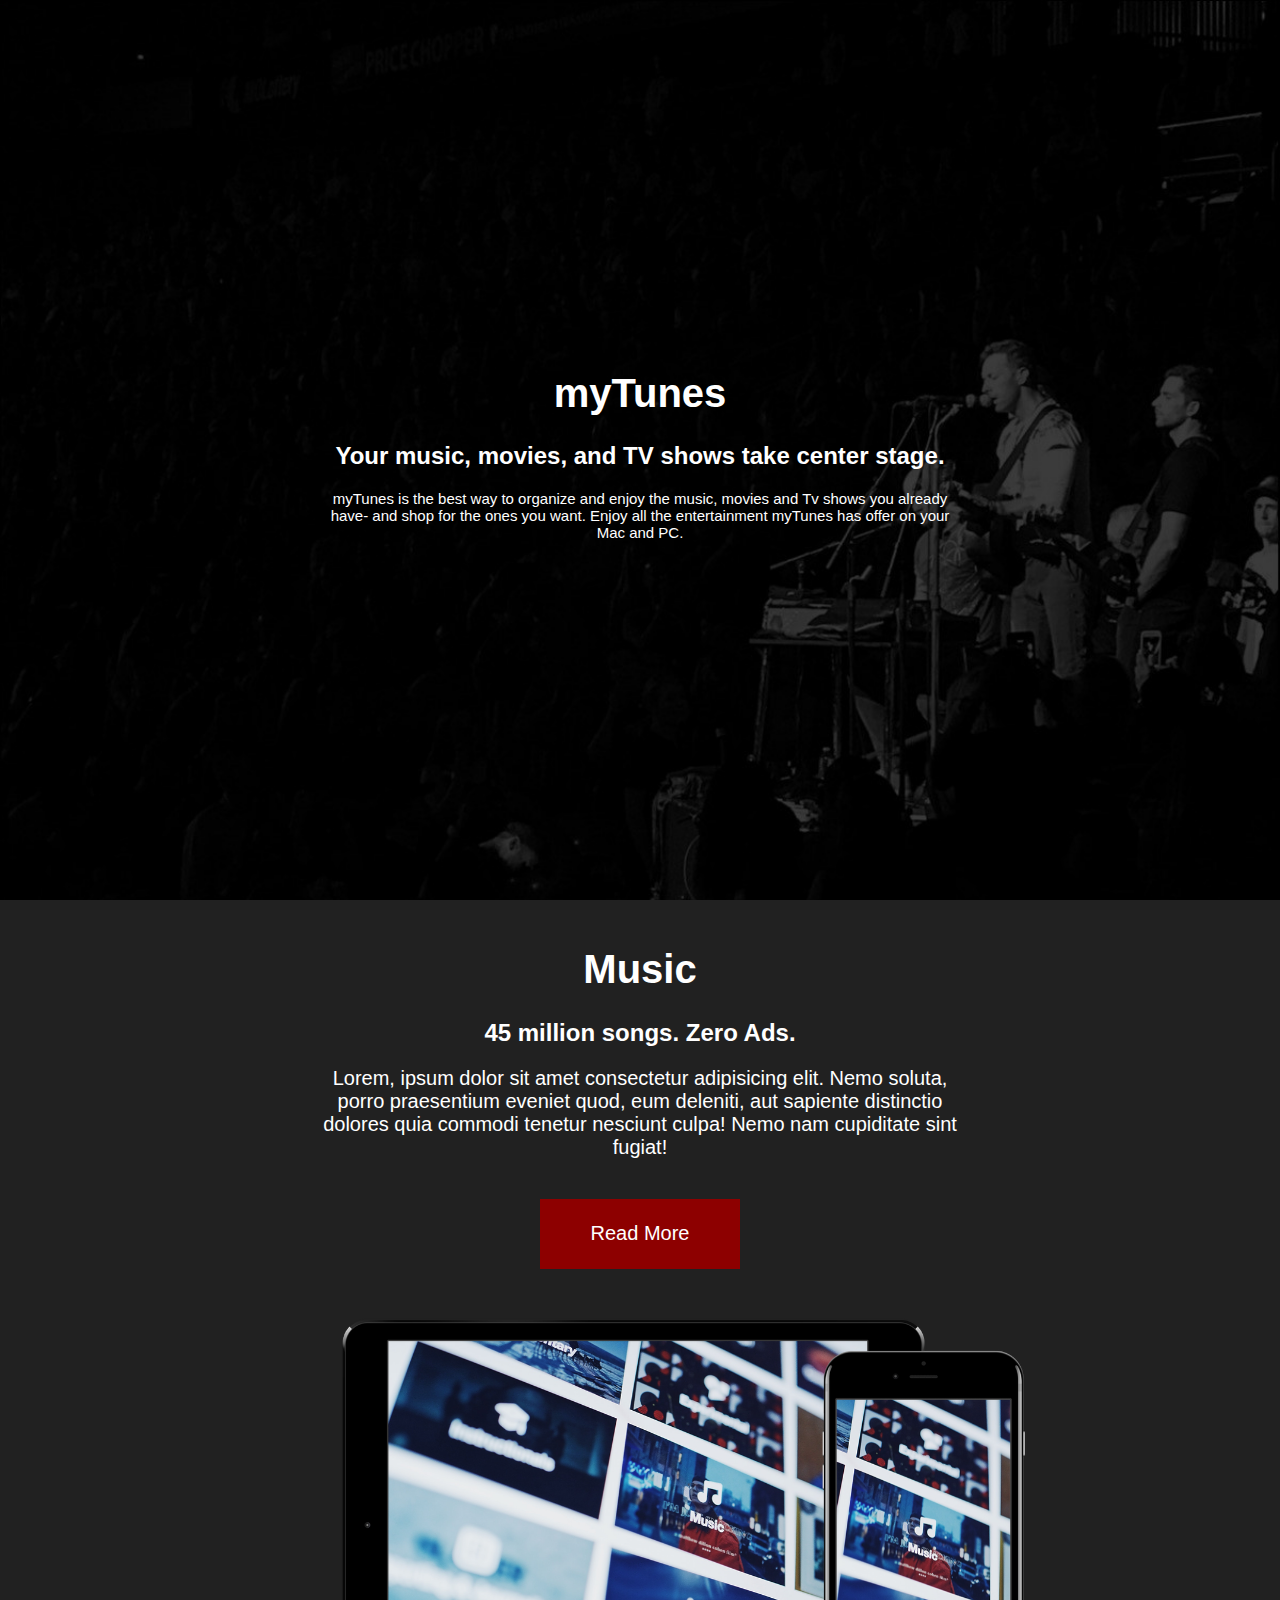
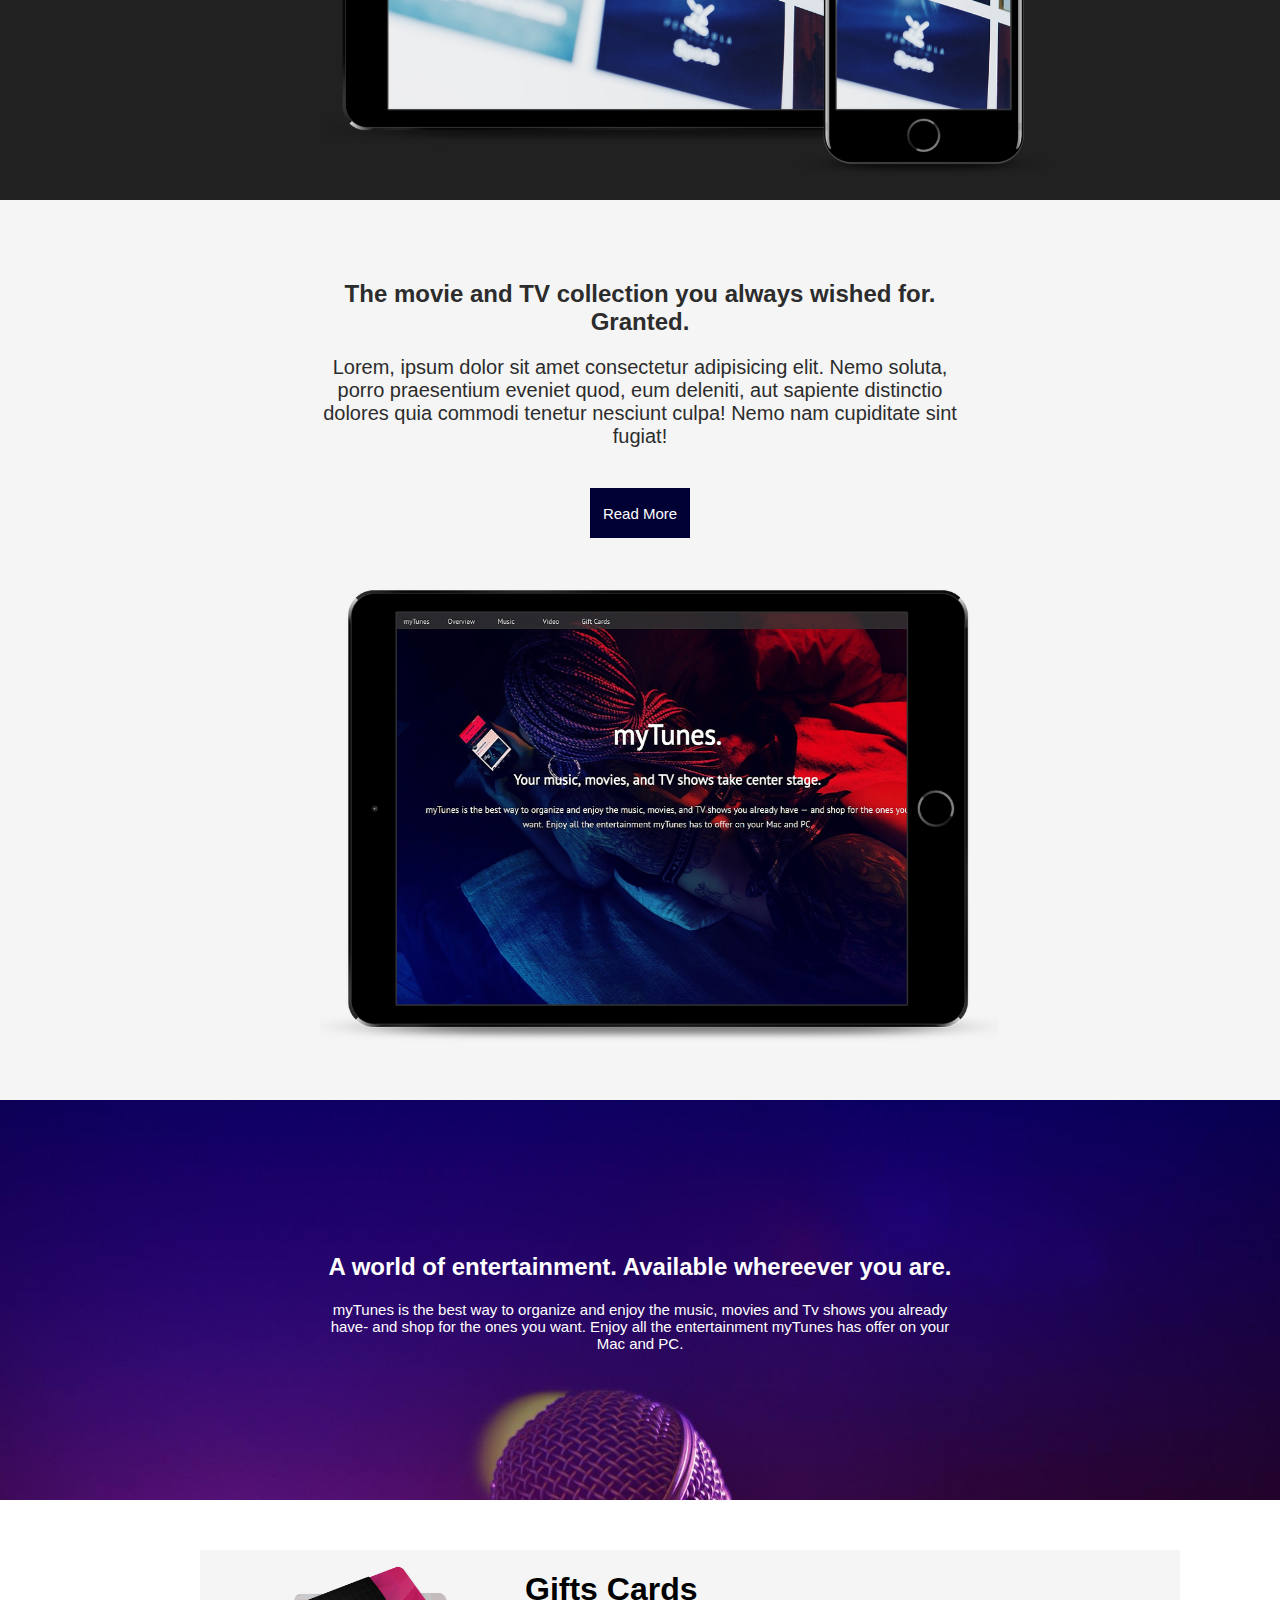
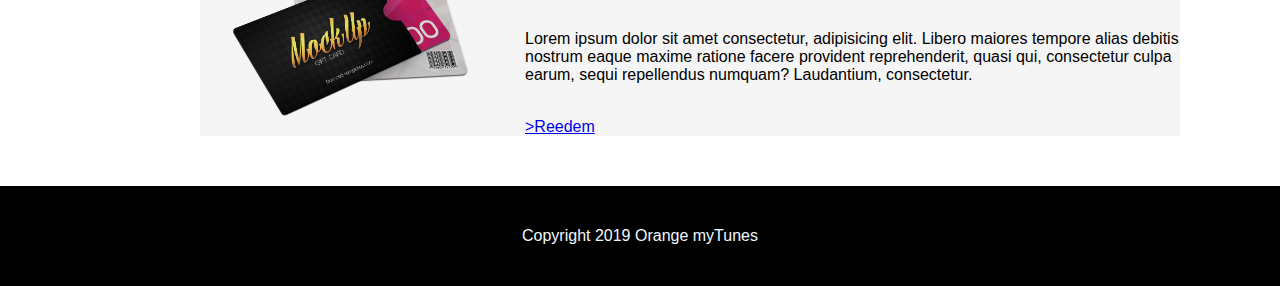
<file: index.html>
<!DOCTYPE html>
<html lang="en">
<head>
    <meta charset="UTF-8">
    <meta http-equiv="X-UA-Compatible" content="IE=edge">
    <meta name="viewport" content="width=device-width, initial-scale=1.0">
    <title>Document</title>
    <link rel="stylesheet" href="estilos2.css">
</head>
<body class="bodi">
    <main class="fondo">
        <main class="principal">
            <h1 class="principal_title">myTunes</h1>
            <h2> Your music, movies, and TV shows take center stage.</h2>
            <p class="principal_linea">myTunes is the best way to organize and enjoy the music, movies and Tv shows you already have- and shop for the ones you want. Enjoy all the entertainment myTunes has offer on your Mac and PC.</p>   
    </main>
</main>
<main class="fondo2">
    <main class="principal2">
        <h1 class="principal_title2">Music</h1>
        <h2>45 million songs. Zero Ads.</h2>
        <p class="principal_linea2">Lorem, ipsum dolor sit amet consectetur adipisicing elit. Nemo soluta, porro praesentium eveniet quod, eum deleniti, aut sapiente distinctio dolores quia commodi tenetur nesciunt culpa! Nemo nam cupiditate sint fugiat!</p>
        <a href="proyectos.html"> <button class="main_button">Read More</button></a>
        <main>
        <img src="ipad.png" alt="" height="500px">
        </main>
    </main>
</main>
<main class="fondo3">
    <main class="principal3">
        <h2 class="popi">The movie and TV collection you always wished for. Granted.</h2>
        <p class="principal_linea2">Lorem, ipsum dolor sit amet consectetur adipisicing elit. Nemo soluta, porro praesentium eveniet quod, eum deleniti, aut sapiente distinctio dolores quia commodi tenetur nesciunt culpa! Nemo nam cupiditate sint fugiat!</p>
        <a href="proyectos.html"> <button class="main_button2">Read More</button></a>
        <main>
        <img src="ipad2.png" alt="" height="500px">
        </main>
</main>
</main>
<main class="fondo4">
    <main class="principal">
        <h2> A world of entertainment. Available whereever you are.</h2>
        <p class="principal_linea">myTunes is the best way to organize and enjoy the music, movies and Tv shows you already have- and shop for the ones you want. Enjoy all the entertainment myTunes has offer on your Mac and PC.</p>   
</main>
</main>
<main class="main">
    <main class="im">
    <img class="mainimagen" src="tarjeta.png" alt="">
    </main>
    <main class="main2">
        
        <main class="soriano">
            <h1> Gifts Cards</h1> 
        </main>
        <p> Lorem ipsum dolor sit amet consectetur, adipisicing elit. Libero maiores tempore alias debitis nostrum eaque maxime ratione facere provident reprehenderit, quasi qui, consectetur culpa earum, sequi repellendus numquam? Laudantium, consectetur. </p>
            <br>

            <a href= https://www.youtube.com/watch?v=a5rlgE6dcBY>
            >Reedem </button>
            </a>
        
        </main>

</main>
<footer class="footer">
    <p class="footer_p"> Copyright 2019 Orange myTunes</p>
    </footer>
</body>
</html>
</file>
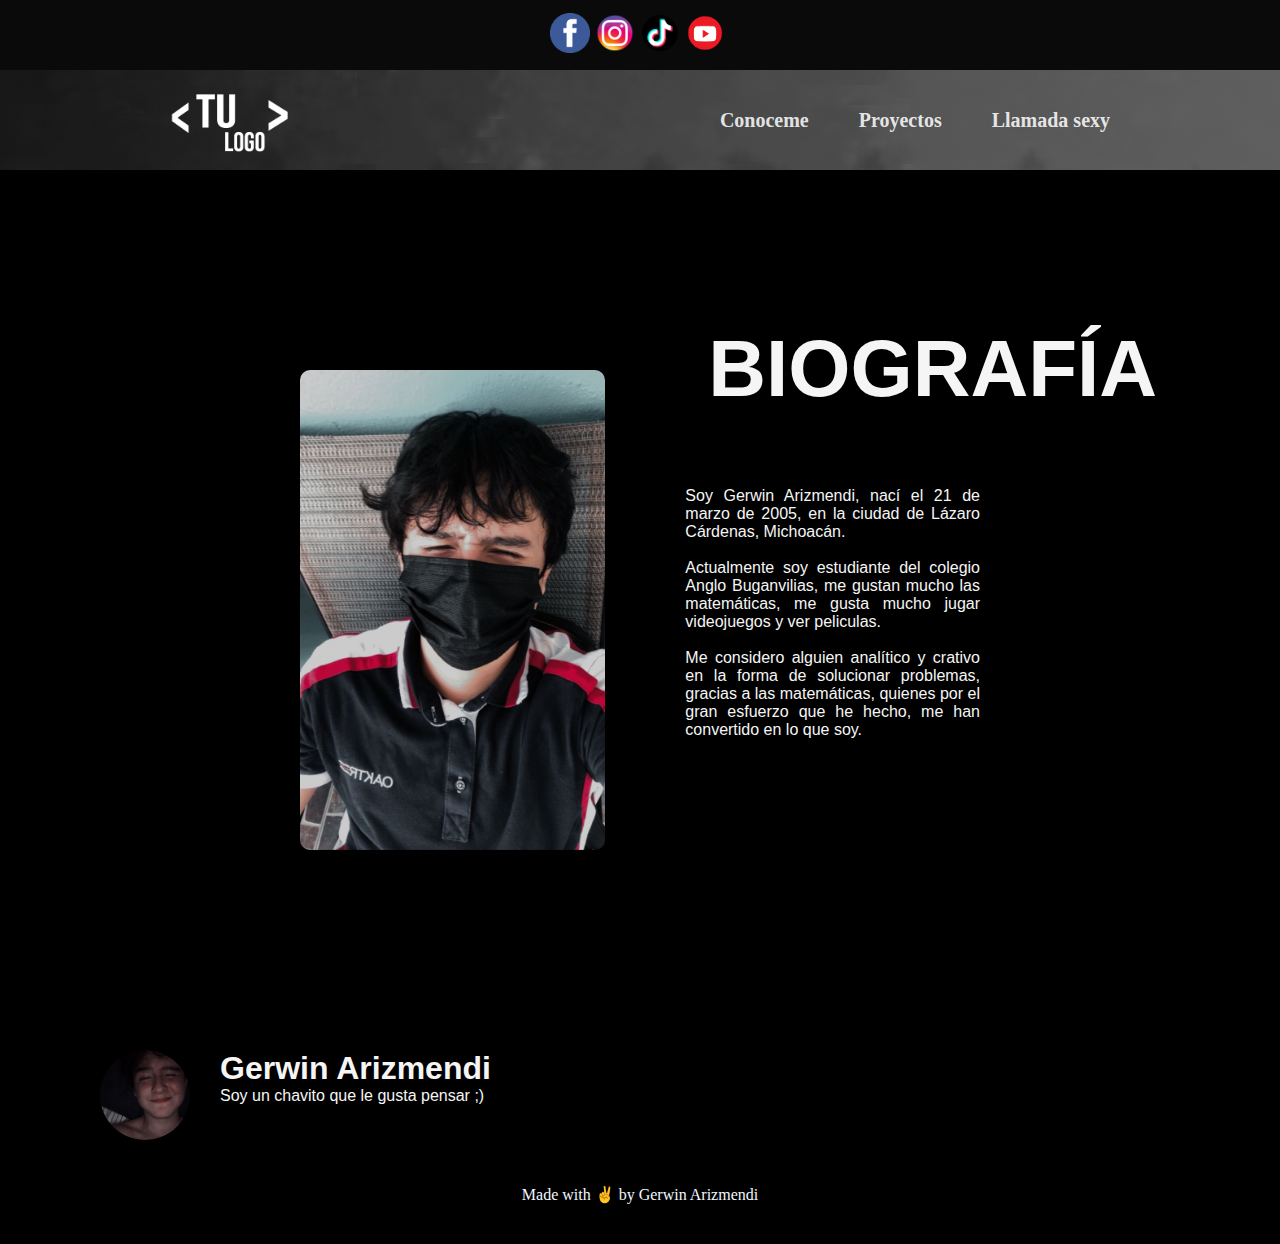
<file: acercademi.html>
<!DOCTYPE html>
<html lang="en">
<head>
    <meta charset="UTF-8">
    <meta http-equiv="X-UA-Compatible" content="IE=edge">
    <meta name="viewport" content="width=device-width, initial-scale=1.0">
    <title>Document</title>
    <link rel="stylesheet" href="estilos.css">
</head>
<body class="cuerpo">
    <header>
        <section class="Redessociales">
            <a href="https://www.facebook.com"><img src="facebook.png" alt=""
                class="redessociales_logo"></a>
                <p> </p>
             <a href="https://www.instagram.com"><img src="instagram.png" alt=""
                 class="redessociales_logo"></a>
            <p>  </p>
            <a href="https://www.tiktok.com"><img src="tik tok.png" alt=""
                 class="redessociales_logo"></a>
                <p> </p>
             <a href="https://www.youtube.com"><img src="youtube.png" alt=""
                class="redessociales_logo"></a>
        </section>
    
        <section class="menuu">
            <img src="tulogo.png" alt="" class="tulogo"> 
            <ul class="menulista">
                <a href="acercademi.html" class="menu_link"><li class="menu_lista_elemento" >Conoceme</li></a>
                <a href="proyectos.html" class="menu_link"><li class="menu_lista_elemento">Proyectos </li></a>
                <a href="llamadasexy.html" class="menu_link"><li class="menu_lista_elemento">Llamada sexy</li></a>
            
            
            </ul>
    
        </section>
    </header>
    <main class="main3">
        <img class="mainimagen" src="biofoto.jpg" alt="">
        <main class="main2">
        <main class="Gege">   
            <h1 class="Ge">BIOGRAFÍA </h1>
        </main>     
            <p class="biobaby"> 
                <br>
                <br>
                <br>
                <br>
                Soy Gerwin Arizmendi, nací el 21 de marzo de 2005, en la ciudad de Lázaro Cárdenas, Michoacán.
                <br>
                <br>
            Actualmente soy estudiante del colegio Anglo Buganvilias, me gustan mucho las matemáticas, me gusta mucho jugar videojuegos y ver peliculas.
            <br>
            <br>
            Me considero alguien analítico y crativo en la forma de solucionar problemas, gracias a las matemáticas, quienes por el gran esfuerzo que he hecho, me han convertido en lo que soy.


            
            
            </p>
                <br>
            </main>
</main>
            <main>
                <main class="maintodo">
                    <main class="imaginacion">
                        <img src="presen.jpg" alt="" class="mainimagen8">
                   </main>
                  <main class="tecs">
                      <h1> Gerwin Arizmendi</h1>
                      <p>Soy un chavito que le gusta pensar ;)</p>
                   </main>
                </main>
            </main>
        
        </main>
        
        
            <footer class="footer">
            <p class="footer_p"> Made with &#9996 by Gerwin Arizmendi</p>
            </footer>
</body>
</html>
</file>
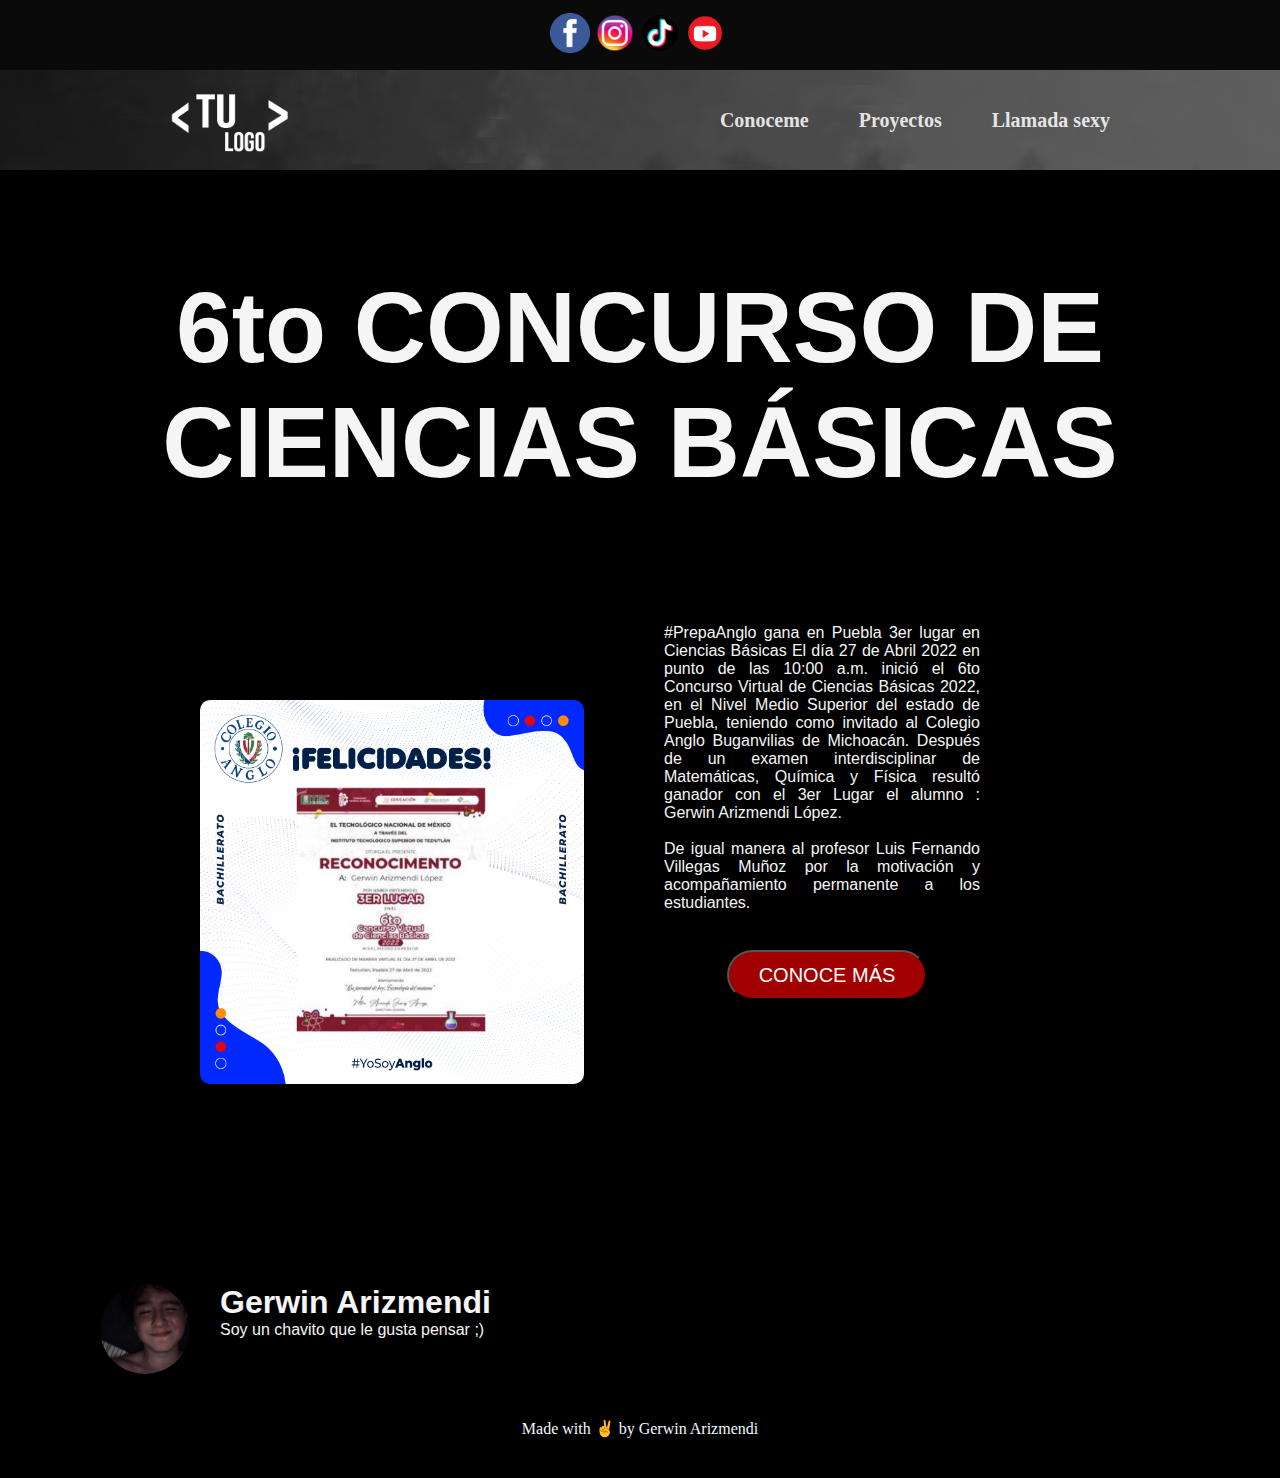
<file: cienciasbasicas.html>
<!DOCTYPE html>
<html lang="en">
<head>
    <meta charset="UTF-8">
    <meta http-equiv="X-UA-Compatible" content="IE=edge">
    <meta name="viewport" content="width=device-width, initial-scale=1.0">
    <title>Document</title>
    <link rel="stylesheet" href="estilos.css">
</head>
<body class="cuerpo">
    <header>
        <section class="Redessociales">
            <a href="https://www.facebook.com"><img src="facebook.png" alt=""
                class="redessociales_logo"></a>
                <p> </p>
             <a href="https://www.instagram.com"><img src="instagram.png" alt=""
                 class="redessociales_logo"></a>
            <p>  </p>
            <a href="https://www.tiktok.com"><img src="tik tok.png" alt=""
                 class="redessociales_logo"></a>
                <p> </p>
             <a href="https://www.youtube.com"><img src="youtube.png" alt=""
                class="redessociales_logo"></a>
        </section>
    
        <section class="menuu">
            <img src="tulogo.png" alt="" class="tulogo"> 
            <ul class="menulista">
                <a href="acercademi.html" class="menu_link"><li class="menu_lista_elemento" >Conoceme</li></a>
                <a href="#Proyectos" class="menu_link"><li class="menu_lista_elemento">Proyectos </li></a>
                <a href="llamadasexy.html" class="menu_link"><li class="menu_lista_elemento">Llamada sexy</li></a>
            
            
            </ul>
    
        </section>
    </header>
    <main>
    <h1 class="Ge2">6to CONCURSO DE CIENCIAS BÁSICAS</h1>
    </main>
    <main class="main3">
        <img class="mainimagen2" src="ciba.png" alt="">
        <main class="main2">
        <main class="Gege">   
        </main>     
            <p class="biobaby"> 
                #PrepaAnglo gana en Puebla 3er lugar en Ciencias Básicas
El día 27 de Abril 2022 en punto de las 10:00 a.m. inició el 6to Concurso Virtual de Ciencias Básicas 2022, en el Nivel Medio Superior del estado de Puebla, teniendo como invitado al Colegio Anglo Buganvilias de Michoacán.
Después de un examen interdisciplinar de Matemáticas, Química y Física resultó ganador con el 3er Lugar el alumno : Gerwin Arizmendi López.
<br>
<br>
De igual manera al profesor Luis Fernando Villegas Muñoz por la motivación y acompañamiento permanente a los estudiantes.
            </p>
                <br>
                <a href=https://www.facebook.com/colegioanglolzc/posts/pfbid02QKn1vW7idzbddf2C26wipcigz8gNxAVxALyGdkWmNhik6pStevay4i6NtfA6JHjl><button class="main_button3"> CONOCE MÁS </button>
                </a>
            </main>
</main>
        <main>
            <main class="maintodo">
                <main class="imaginacion">
                    <img src="presen.jpg" alt="" class="mainimagen8">
               </main>
              <main class="tecs">
                  <h1> Gerwin Arizmendi</h1>
                  <p>Soy un chavito que le gusta pensar ;)</p>
               </main>
            </main>
        </main>
    
    </main>
    
    
        <footer class="footer">
        <p class="footer_p"> Made with &#9996 by Gerwin Arizmendi</p>
        </footer>

</body>
</html>
</file>
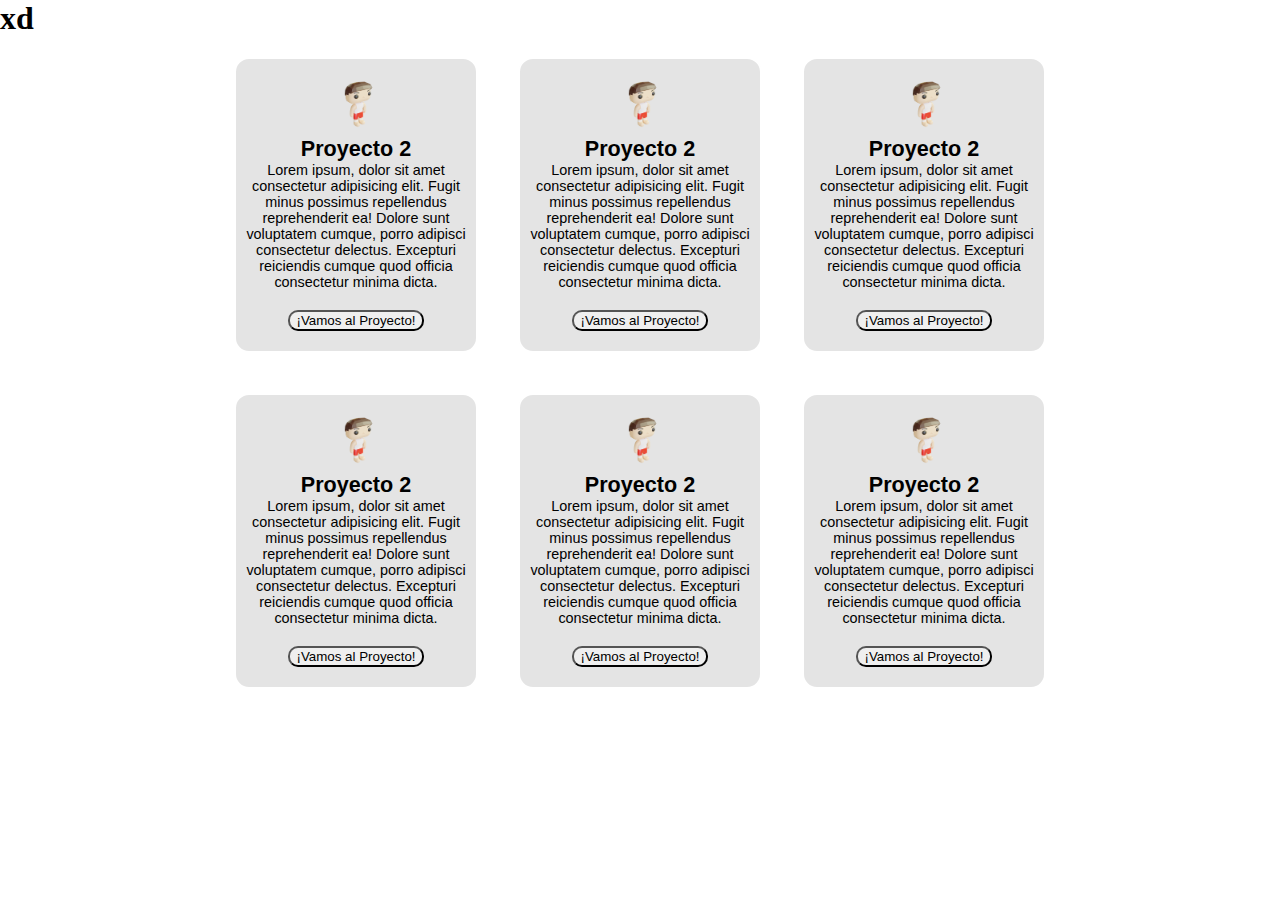
<file: contenedores.html>
<!DOCTYPE html>
<html lang="en">
<head>
    <meta charset="UTF-8">
    <meta http-equiv="X-UA-Compatible" content="IE=edge">
    <meta name="viewport" content="width=device-width, initial-scale=1.0">
    <title>Contenedores</title>
    <link rel="stylesheet" href="estilos.css">
</head>
<body>
    <h1>xd</h1>

    <section class="contenedorCards">
        <article class="card">
            <img src="penege.png" alt="" class="cardimg">
            <h2>Proyecto 2</h2>
            <p>Lorem ipsum, dolor sit amet consectetur adipisicing elit. Fugit minus possimus repellendus reprehenderit ea! Dolore sunt voluptatem cumque, porro adipisci consectetur delectus. Excepturi reiciendis cumque quod officia consectetur minima dicta.</p>
            <button class="buttoncito">¡Vamos al Proyecto!</button>
        </article>
        <article class="card">
            <img src="penege.png" alt="" class="cardimg">
            <h2>Proyecto 2</h2>
            <p> </p>
            <p>Lorem ipsum, dolor sit amet consectetur adipisicing elit. Fugit minus possimus repellendus reprehenderit ea! Dolore sunt voluptatem cumque, porro adipisci consectetur delectus. Excepturi reiciendis cumque quod officia consectetur minima dicta.</p>
            <button class="buttoncito">¡Vamos al Proyecto!</button>
        </article>
        <article class="card">
            <img src="penege.png" alt="" class="cardimg">
            <h2>Proyecto 2</h2>
            <p>Lorem ipsum, dolor sit amet consectetur adipisicing elit. Fugit minus possimus repellendus reprehenderit ea! Dolore sunt voluptatem cumque, porro adipisci consectetur delectus. Excepturi reiciendis cumque quod officia consectetur minima dicta.</p>
            <button class="buttoncito">¡Vamos al Proyecto!</button>
        </article>
</section>
<section class="contenedorCards">
    <article class="card">
        <img src="penege.png" alt="" class="cardimg">
        <h2>Proyecto 2</h2>
        <p>Lorem ipsum, dolor sit amet consectetur adipisicing elit. Fugit minus possimus repellendus reprehenderit ea! Dolore sunt voluptatem cumque, porro adipisci consectetur delectus. Excepturi reiciendis cumque quod officia consectetur minima dicta.</p>
        <button class="buttoncito">¡Vamos al Proyecto!</button>
    </article>
    <article class="card">
        <img src="penege.png" alt="" class="cardimg">
        <h2>Proyecto 2</h2>
        <p> </p>
        <p>Lorem ipsum, dolor sit amet consectetur adipisicing elit. Fugit minus possimus repellendus reprehenderit ea! Dolore sunt voluptatem cumque, porro adipisci consectetur delectus. Excepturi reiciendis cumque quod officia consectetur minima dicta.</p>
        <button class="buttoncito">¡Vamos al Proyecto!</button>
    </article>
    <article class="card">
        <img src="penege.png" alt="" class="cardimg">
        <h2>Proyecto 2</h2>
        <p>Lorem ipsum, dolor sit amet consectetur adipisicing elit. Fugit minus possimus repellendus reprehenderit ea! Dolore sunt voluptatem cumque, porro adipisci consectetur delectus. Excepturi reiciendis cumque quod officia consectetur minima dicta.</p>
        <button class="buttoncito">¡Vamos al Proyecto!</button>
    </article>
</section>
</body>
</html>
</file>
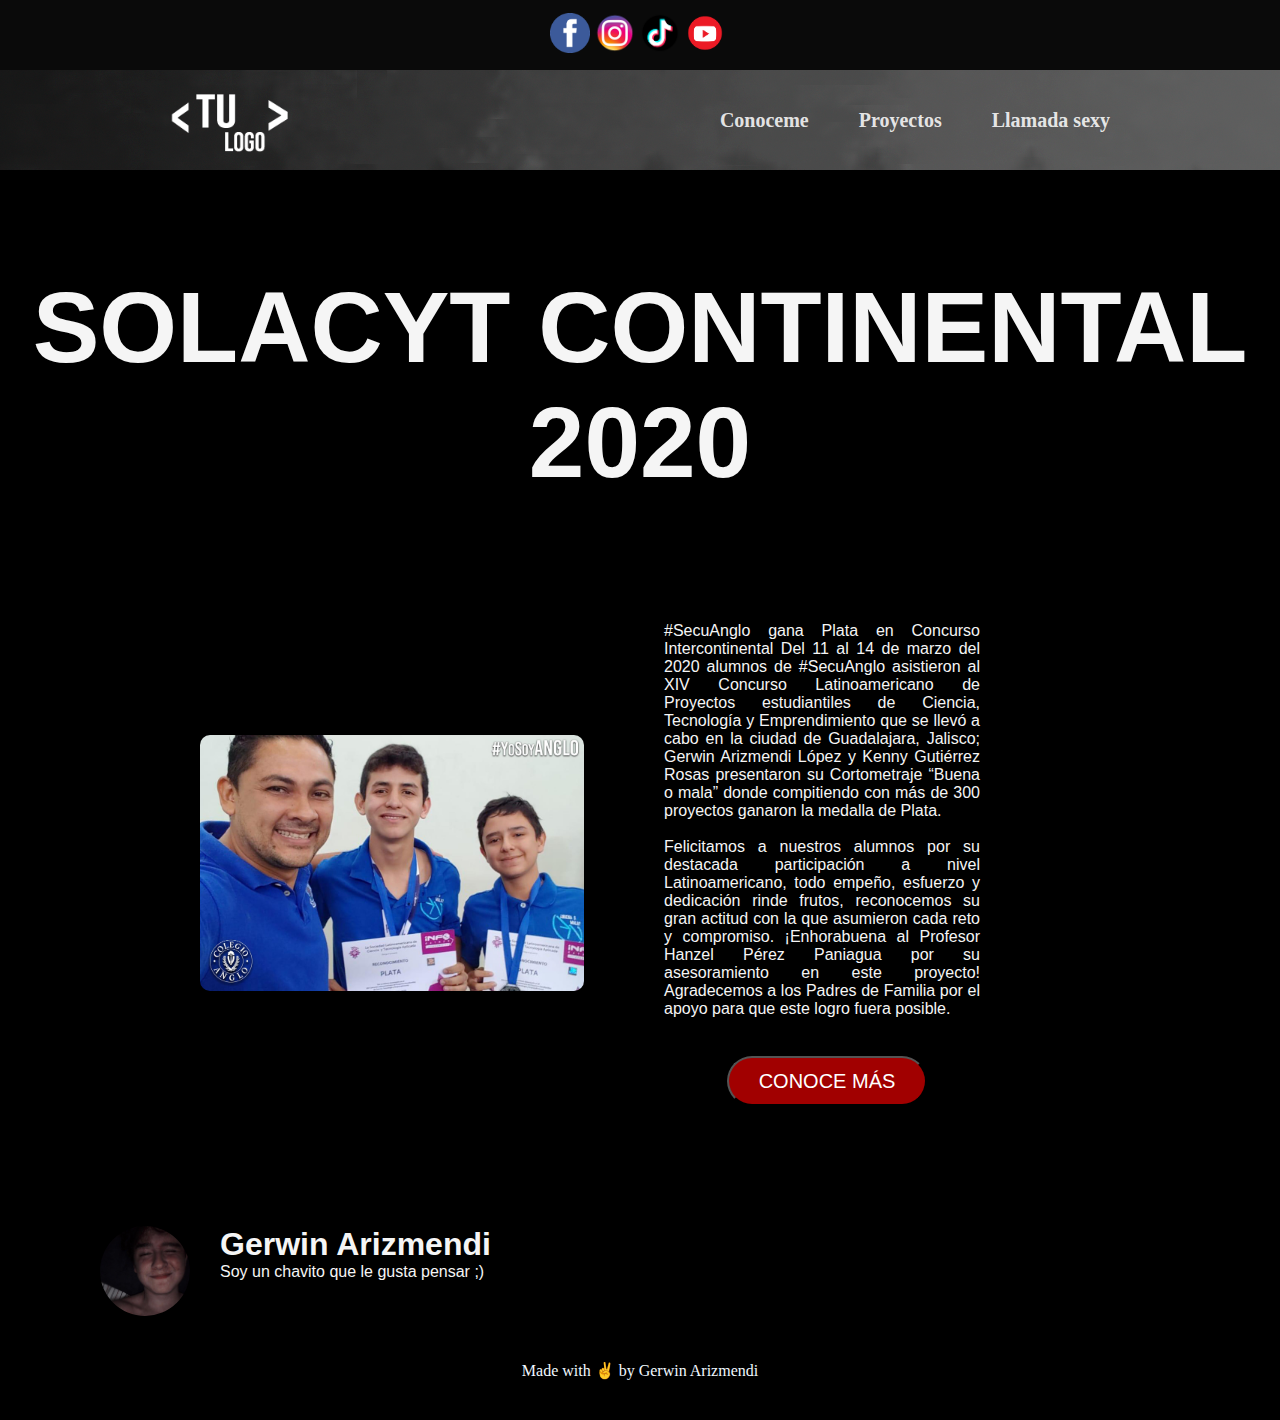
<file: continental.html>
<!DOCTYPE html>
<html lang="en">
<head>
    <meta charset="UTF-8">
    <meta http-equiv="X-UA-Compatible" content="IE=edge">
    <meta name="viewport" content="width=device-width, initial-scale=1.0">
    <title>Document</title>
    <link rel="stylesheet" href="estilos.css">
</head>
<body class="cuerpo">
    <header>
    <section class="Redessociales">
        <a href="https://www.facebook.com"><img src="facebook.png" alt=""
            class="redessociales_logo"></a>
            <p> </p>
         <a href="https://www.instagram.com"><img src="instagram.png" alt=""
             class="redessociales_logo"></a>
        <p>  </p>
        <a href="https://www.tiktok.com"><img src="tik tok.png" alt=""
             class="redessociales_logo"></a>
            <p> </p>
         <a href="https://www.youtube.com"><img src="youtube.png" alt=""
            class="redessociales_logo"></a>
    </section>

    <section class="menuu">
        <img src="tulogo.png" alt="" class="tulogo"> 
        <ul class="menulista">
            <a href="acercademi.html" class="menu_link"><li class="menu_lista_elemento" >Conoceme</li></a>
            <a href="proyectos.html" class="menu_link"><li class="menu_lista_elemento">Proyectos </li></a>
            <a href="llamadasexy.html" class="menu_link"><li class="menu_lista_elemento">Llamada sexy</li></a>
        
        
        </ul>

    </section>
</header>
    <main>
    <h1 class="Ge2">SOLACYT CONTINENTAL 2020 </h1>
    </main>
    <main class="main3">
        <img class="mainimagen2" src="solasiu2.jpg" alt="">
        <main class="main2">
        <main class="Gege">   
        </main>     
        <br>
        <br>
        <br>
        <br>
        <br>
            <p class="biobaby"> 
                <br>
                <br>
                <br>
                <br>
                #SecuAnglo gana Plata en Concurso Intercontinental
                Del 11 al 14 de marzo del 2020 alumnos de #SecuAnglo asistieron al XIV Concurso Latinoamericano de Proyectos estudiantiles de Ciencia, Tecnología y Emprendimiento que se llevó a cabo en la ciudad de Guadalajara, Jalisco; Gerwin Arizmendi López y Kenny Gutiérrez Rosas presentaron su Cortometraje “Buena o mala” donde compitiendo con más de 300 proyectos ganaron la medalla de Plata.
                <br>
                <br>
                Felicitamos a nuestros alumnos por su destacada participación a nivel Latinoamericano, todo empeño, esfuerzo y dedicación rinde frutos, reconocemos su gran actitud con la que asumieron cada reto y compromiso.
                ¡Enhorabuena al Profesor Hanzel Pérez Paniagua por su asesoramiento en este proyecto!
                Agradecemos a los Padres de Familia por el apoyo para que este logro fuera posible.
        
            </p>
                <br>
                <a href=https://www.facebook.com/colegioanglolzc/posts/pfbid034jrFxp8bmN9hgFV5YKpxkfoyKskBnh8y4B5EsVt82pTMC7NLJYdh61K8ZfmWYnfFl><button class="main_button3"> CONOCE MÁS </button>
                </a>
            </main>
</main>
        <main>
            <main class="maintodo">
                <main class="imaginacion">
                    <img src="presen.jpg" alt="" class="mainimagen8">
               </main>
              <main class="tecs">
                  <h1> Gerwin Arizmendi</h1>
                  <p>Soy un chavito que le gusta pensar ;)</p>
               </main>
            </main>
        </main>
    
    </main>
    
    
        <footer class="footer">
        <p class="footer_p"> Made with &#9996 by Gerwin Arizmendi</p>
        </footer>

</body>
</html>
</file>
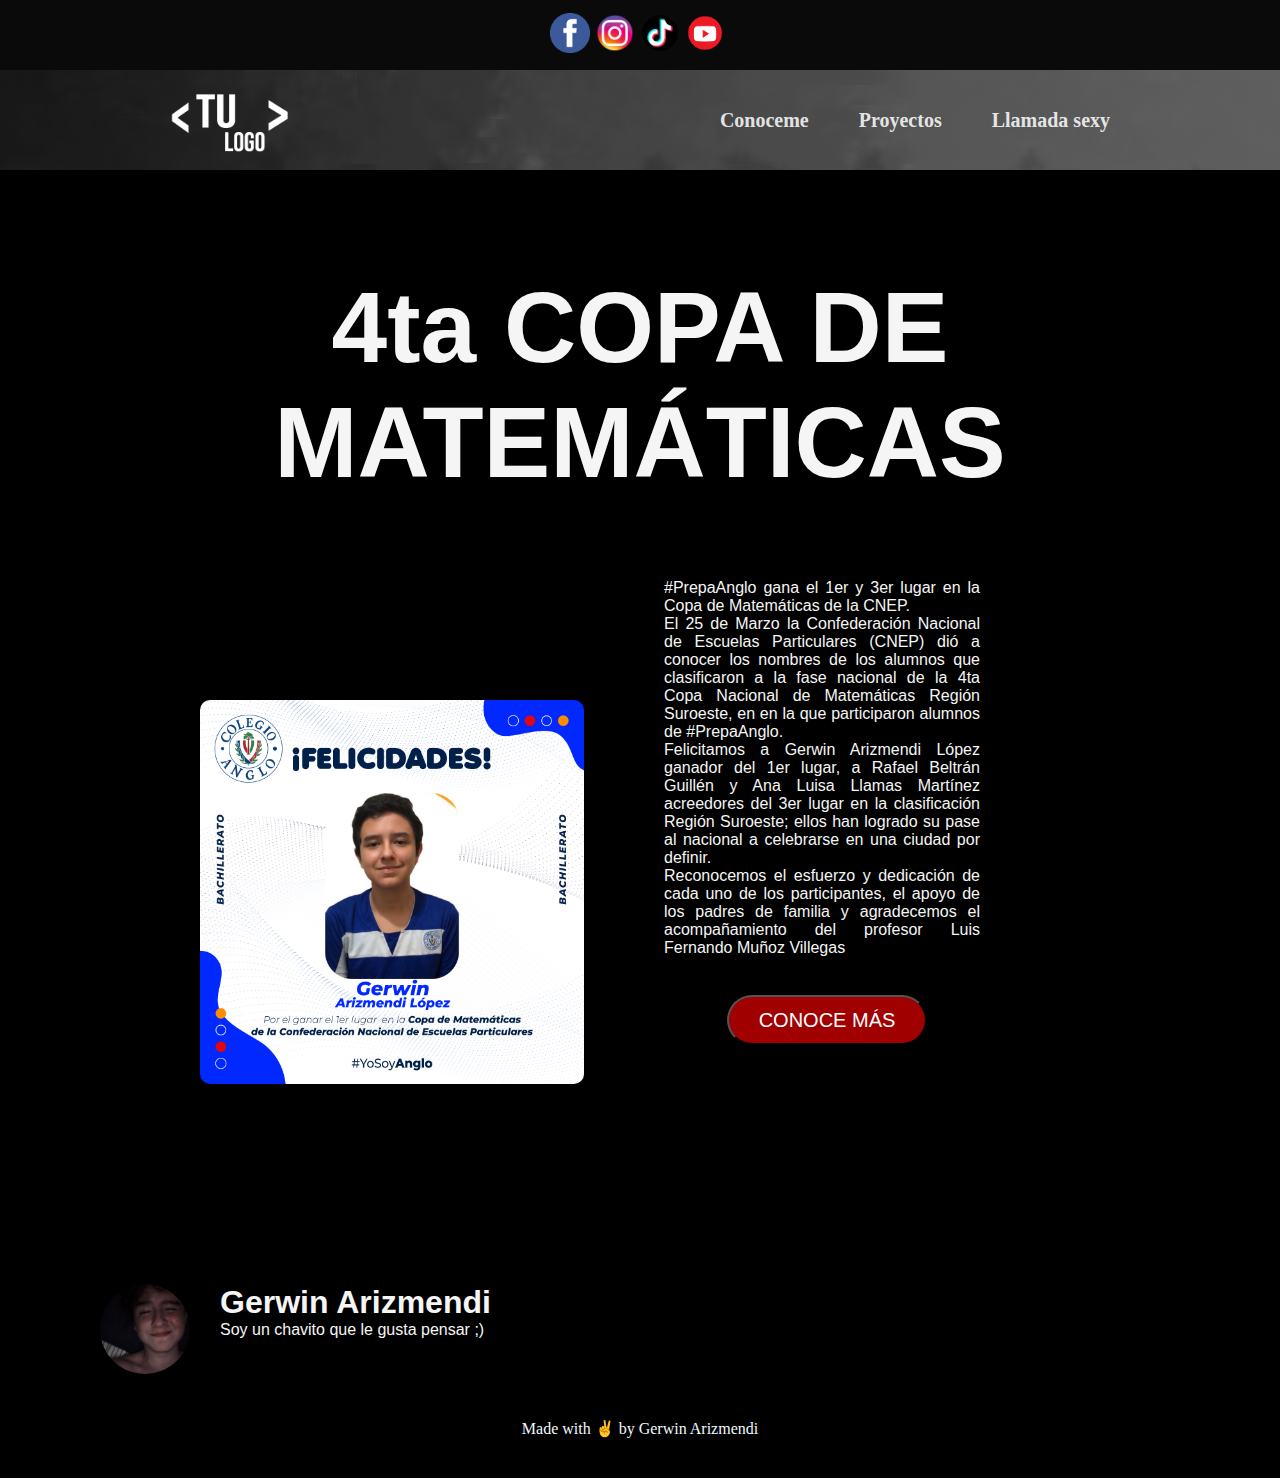
<file: copamate.html>
<!DOCTYPE html>
<html lang="en">
<head>
    <meta charset="UTF-8">
    <meta http-equiv="X-UA-Compatible" content="IE=edge">
    <meta name="viewport" content="width=device-width, initial-scale=1.0">
    <title>Document</title>
    <link rel="stylesheet" href="estilos.css">
</head>
<body class="cuerpo">
    <header>
        <section class="Redessociales">
            <a href="https://www.facebook.com"><img src="facebook.png" alt=""
                class="redessociales_logo"></a>
                <p> </p>
             <a href="https://www.instagram.com"><img src="instagram.png" alt=""
                 class="redessociales_logo"></a>
            <p>  </p>
            <a href="https://www.tiktok.com"><img src="tik tok.png" alt=""
                 class="redessociales_logo"></a>
                <p> </p>
             <a href="https://www.youtube.com"><img src="youtube.png" alt=""
                class="redessociales_logo"></a>
        </section>
    
        <section class="menuu">
            <img src="tulogo.png" alt="" class="tulogo"> 
            <ul class="menulista">
                <a href="acercademi.html" class="menu_link"><li class="menu_lista_elemento" >Conoceme</li></a>
                <a href="#Proyectos" class="menu_link"><li class="menu_lista_elemento">Proyectos </li></a>
                <a href="llamadasexy.html" class="menu_link"><li class="menu_lista_elemento">Llamada sexy</li></a>
            
            
            </ul>
    
        </section>
    </header>
    <main>
    <h1 class="Ge2">4ta COPA DE MATEMÁTICAS</h1>
    </main>
    <main class="main3">
        <img class="mainimagen2" src="coma.png" alt="">
        <main class="main2">
        <main class="Gege">   
        </main>     
            <p class="biobaby"> 
                #PrepaAnglo gana el 1er y 3er lugar en la Copa de Matemáticas de la CNEP.
                <br>
El 25 de Marzo la Confederación Nacional de Escuelas Particulares (CNEP) dió a conocer los nombres de los alumnos que clasificaron a la fase nacional de la 4ta Copa Nacional de Matemáticas Región Suroeste, en en la que participaron alumnos de #PrepaAnglo.
<br>

Felicitamos a Gerwin Arizmendi López ganador del 1er lugar, a Rafael Beltrán Guillén y
Ana Luisa Llamas Martínez acreedores del 3er lugar en la clasificación Región Suroeste; ellos han logrado su pase al nacional a celebrarse en una ciudad por definir.
<br>
Reconocemos el esfuerzo y dedicación de cada uno de los participantes, el apoyo de los padres de familia y agradecemos el acompañamiento del profesor Luis Fernando Muñoz Villegas 
            </p>
                <br>
                <a href=https://www.facebook.com/colegioanglolzc/posts/pfbid02x2xLyHif3H8c2sJCQLnQJu9mArwrUR3fJzwWfmJkm9vt9s8qDmLw996GhXCg1rHQl><button class="main_button3"> CONOCE MÁS </button>
                </a>
            </main>
</main>
        <main>
            <main class="maintodo">
                <main class="imaginacion">
                    <img src="presen.jpg" alt="" class="mainimagen8">
               </main>
              <main class="tecs">
                  <h1> Gerwin Arizmendi</h1>
                  <p>Soy un chavito que le gusta pensar ;)</p>
               </main>
            </main>
        </main>
    
    </main>
    
    
        <footer class="footer">
        <p class="footer_p"> Made with &#9996 by Gerwin Arizmendi</p>
        </footer>

</body>
</html>
</file>
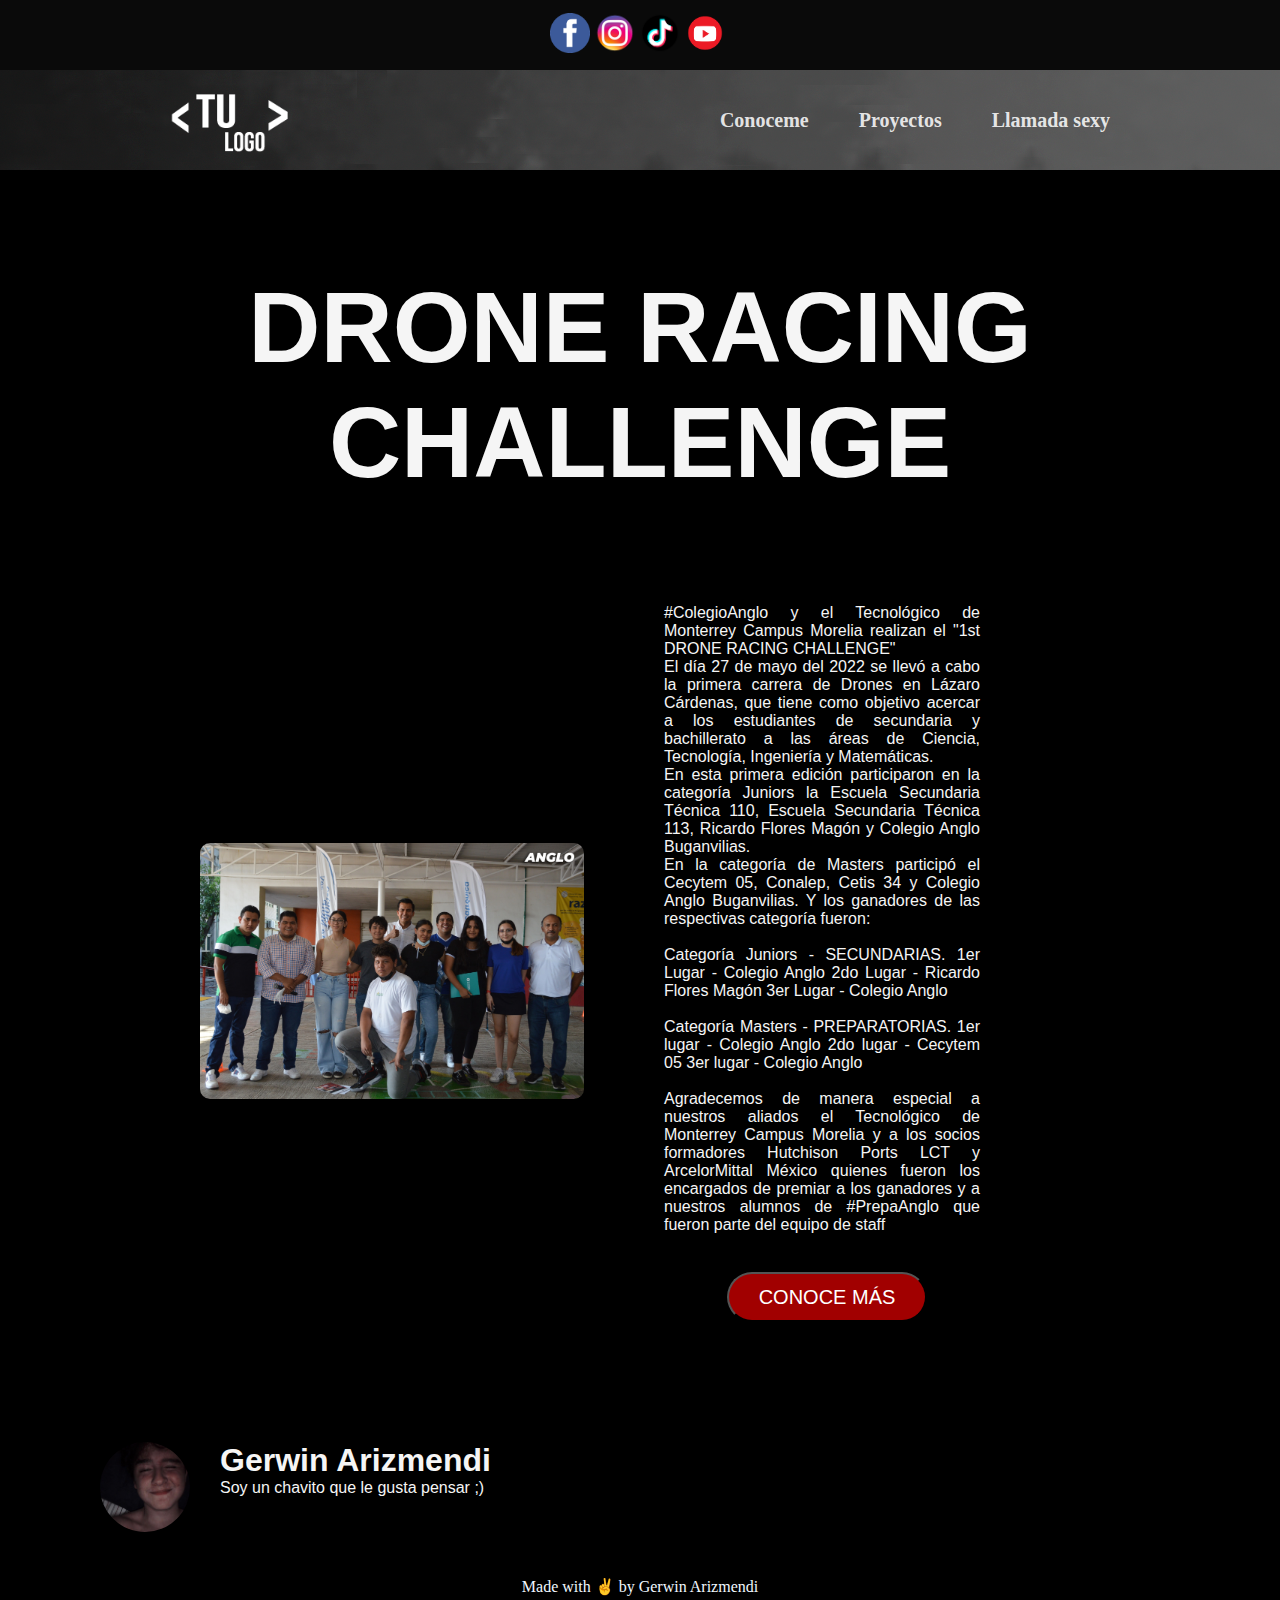
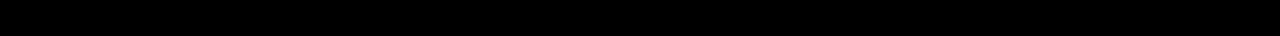
<file: drc.html>
<!DOCTYPE html>
<html lang="en">
<head>
    <meta charset="UTF-8">
    <meta http-equiv="X-UA-Compatible" content="IE=edge">
    <meta name="viewport" content="width=device-width, initial-scale=1.0">
    <title>Document</title>
    <link rel="stylesheet" href="estilos.css">
</head>
<body class="cuerpo">
    <header>
        <section class="Redessociales">
            <a href="https://www.facebook.com"><img src="facebook.png" alt=""
                class="redessociales_logo"></a>
                <p> </p>
             <a href="https://www.instagram.com"><img src="instagram.png" alt=""
                 class="redessociales_logo"></a>
            <p>  </p>
            <a href="https://www.tiktok.com"><img src="tik tok.png" alt=""
                 class="redessociales_logo"></a>
                <p> </p>
             <a href="https://www.youtube.com"><img src="youtube.png" alt=""
                class="redessociales_logo"></a>
        </section>
    
        <section class="menuu">
            <img src="tulogo.png" alt="" class="tulogo"> 
            <ul class="menulista">
                <a href="acercademi.html" class="menu_link"><li class="menu_lista_elemento" >Conoceme</li></a>
                <a href="#Proyectos" class="menu_link"><li class="menu_lista_elemento">Proyectos </li></a>
                <a href="llamadasexy.html" class="menu_link"><li class="menu_lista_elemento">Llamada sexy</li></a>
            
            
            </ul>
    
        </section>
    </header>
    <main>
    <h1 class="Ge2">DRONE RACING CHALLENGE</h1>
    </main>
    <main class="main3">
        <img class="mainimagen2" src="DRCHA.jpg" alt="">
        <main class="main2">
        <main class="Gege">   
        </main>     
            <p class="biobaby"> 
                <br>
                <br>
                <br>
                <br>
                <br>
                <br>
                <br>
                <br>
                #ColegioAnglo y el Tecnológico de Monterrey Campus Morelia realizan el "1st DRONE RACING CHALLENGE"
                <br>
                El día 27 de mayo del 2022 se llevó a cabo la primera carrera de Drones en Lázaro Cárdenas, que tiene como objetivo acercar a los estudiantes de secundaria y bachillerato a las áreas de Ciencia, Tecnología, Ingeniería y Matemáticas.
                <br>
                En esta primera edición participaron en la categoría Juniors la Escuela Secundaria Técnica 110, Escuela Secundaria Técnica 113, Ricardo Flores Magón y Colegio Anglo Buganvilias.
                <br>
                En la categoría de Masters participó el Cecytem 05, Conalep, Cetis 34 y Colegio Anglo Buganvilias.
                Y los ganadores de las respectivas categoría fueron:
                <br>
                <br>
                Categoría Juniors - SECUNDARIAS.
                1er Lugar - Colegio Anglo
                2do Lugar - Ricardo Flores Magón
                3er Lugar - Colegio Anglo
                <br>
                <br>
                Categoría Masters - PREPARATORIAS.
                1er lugar - Colegio Anglo
                2do lugar - Cecytem 05
                3er lugar - Colegio Anglo
                <br>
                <br>
                Agradecemos de manera especial a nuestros aliados el Tecnológico de Monterrey Campus Morelia y a los socios formadores Hutchison Ports LCT y ArcelorMittal México quienes fueron los encargados de premiar a los ganadores y a nuestros alumnos de #PrepaAnglo que fueron parte del equipo de staff
                 
            </p>
                <br>
                <a href=https://fb.watch/dDOZrNTsYO/><button class="main_button3"> CONOCE MÁS </button>
                </a>
            </main>
</main>
        <main>
            <main class="maintodo">
                <main class="imaginacion">
                    <img src="presen.jpg" alt="" class="mainimagen8">
               </main>
              <main class="tecs">
                  <h1> Gerwin Arizmendi</h1>
                  <p>Soy un chavito que le gusta pensar ;)</p>
               </main>
            </main>
        </main>
    
    </main>
    
    
        <footer class="footer">
        <p class="footer_p"> Made with &#9996 by Gerwin Arizmendi</p>
        </footer>
</body>
</html>
</file>
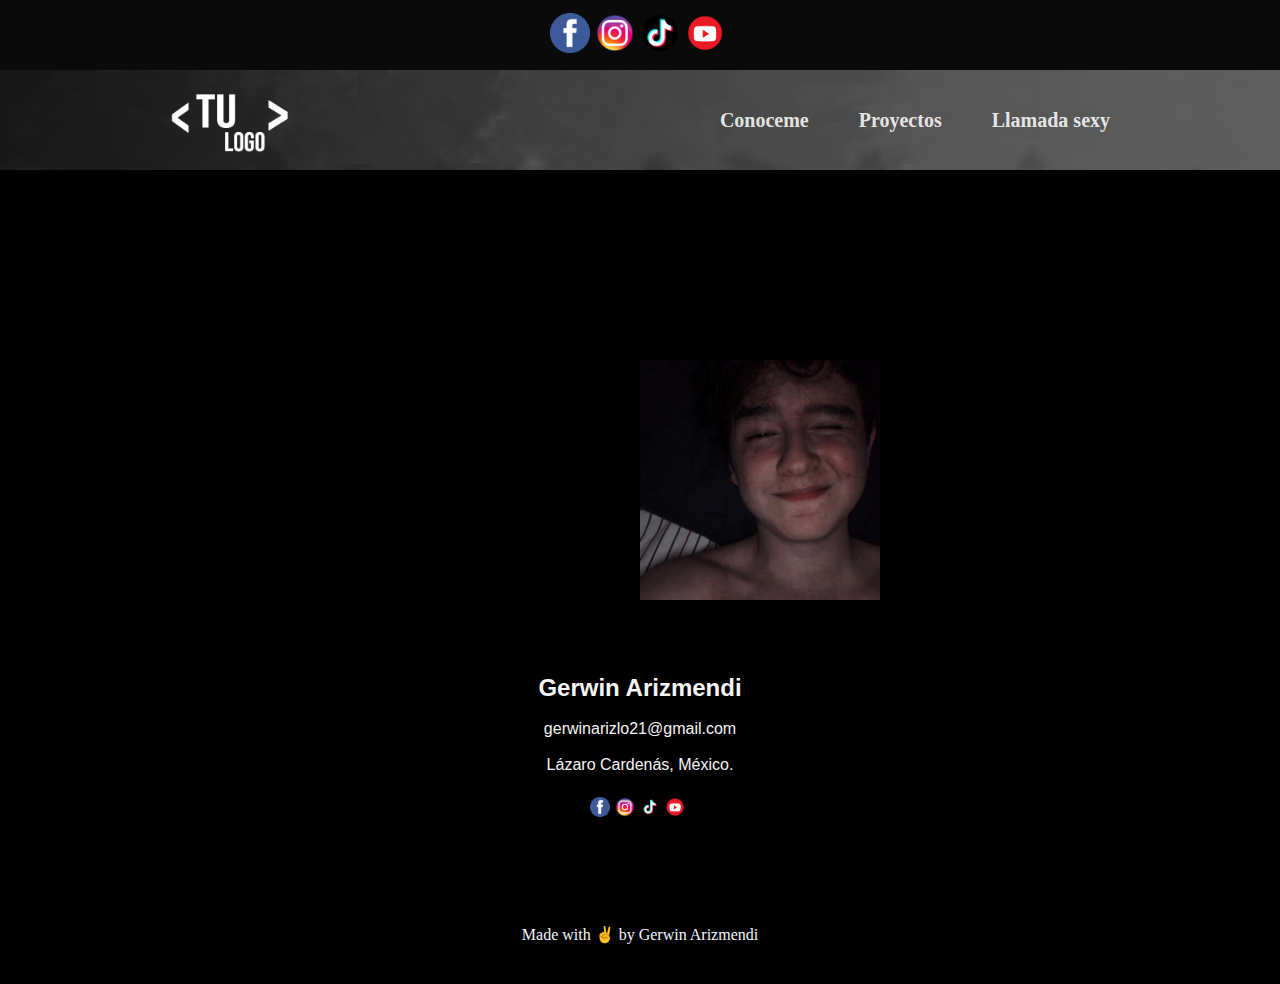
<file: llamadasexy.html>
<!DOCTYPE html>
<html lang="en">
<head>
    <meta charset="UTF-8">
    <meta http-equiv="X-UA-Compatible" content="IE=edge">
    <meta name="viewport" content="width=device-width, initial-scale=1.0">
    <title>Document</title>
    <link rel="stylesheet" href="estilos.css">
</head>
<body class="poiop">
    <header>
        <section class="Redessociales">
            <a href="https://www.facebook.com"><img src="facebook.png" alt=""
                class="redessociales_logo"></a>
                <p> </p>
             <a href="https://www.instagram.com"><img src="instagram.png" alt=""
                 class="redessociales_logo"></a>
            <p>  </p>
            <a href="https://www.tiktok.com"><img src="tik tok.png" alt=""
                 class="redessociales_logo"></a>
                <p> </p>
             <a href="https://www.youtube.com"><img src="youtube.png" alt=""
                class="redessociales_logo"></a>
        </section>
    
        <section class="menuu">
            <img src="tulogo.png" alt="" class="tulogo"> 
            <ul class="menulista">
                <a href="acercademi.html" class="menu_link"><li class="menu_lista_elemento" >Conoceme</li></a>
                <a href="proyectos.html" class="menu_link"><li class="menu_lista_elemento">Proyectos </li></a>
                <a href="llamadasexy.html" class="menu_link"><li class="menu_lista_elemento">Llamada sexy</li></a>
            
            
            </ul>
    
        </section>
    </header>
    <main>
        <img src="presen.jpg" alt="" class="ls">
    </main>
    <main class="lst">
        <h2>Gerwin Arizmendi</h2>
        <p> 
            <br>
            gerwinarizlo21@gmail.com
            <br>
            <br>

            Lázaro Cardenás, México.
        </p>
        <section class="Redessociales4">
            <a href="https://www.facebook.com"><img src="facebook.png" alt=""
                class="redessociales_logo2"></a>
                <p> </p>
             <a href="https://www.instagram.com"><img src="instagram.png" alt=""
                 class="redessociales_logo2"></a>
            <p>  </p>
            <a href="https://www.tiktok.com"><img src="tik tok.png" alt=""
                 class="redessociales_logo2"></a>
                <p> </p>
             <a href="https://www.youtube.com"><img src="youtube.png" alt=""
                class="redessociales_logo2"></a>
        </section>
    </main>
    <footer class="footer">
        <p class="footer_p"> Made with &#9996 by Gerwin Arizmendi</p>
        </footer>
</body>
</html>
</file>
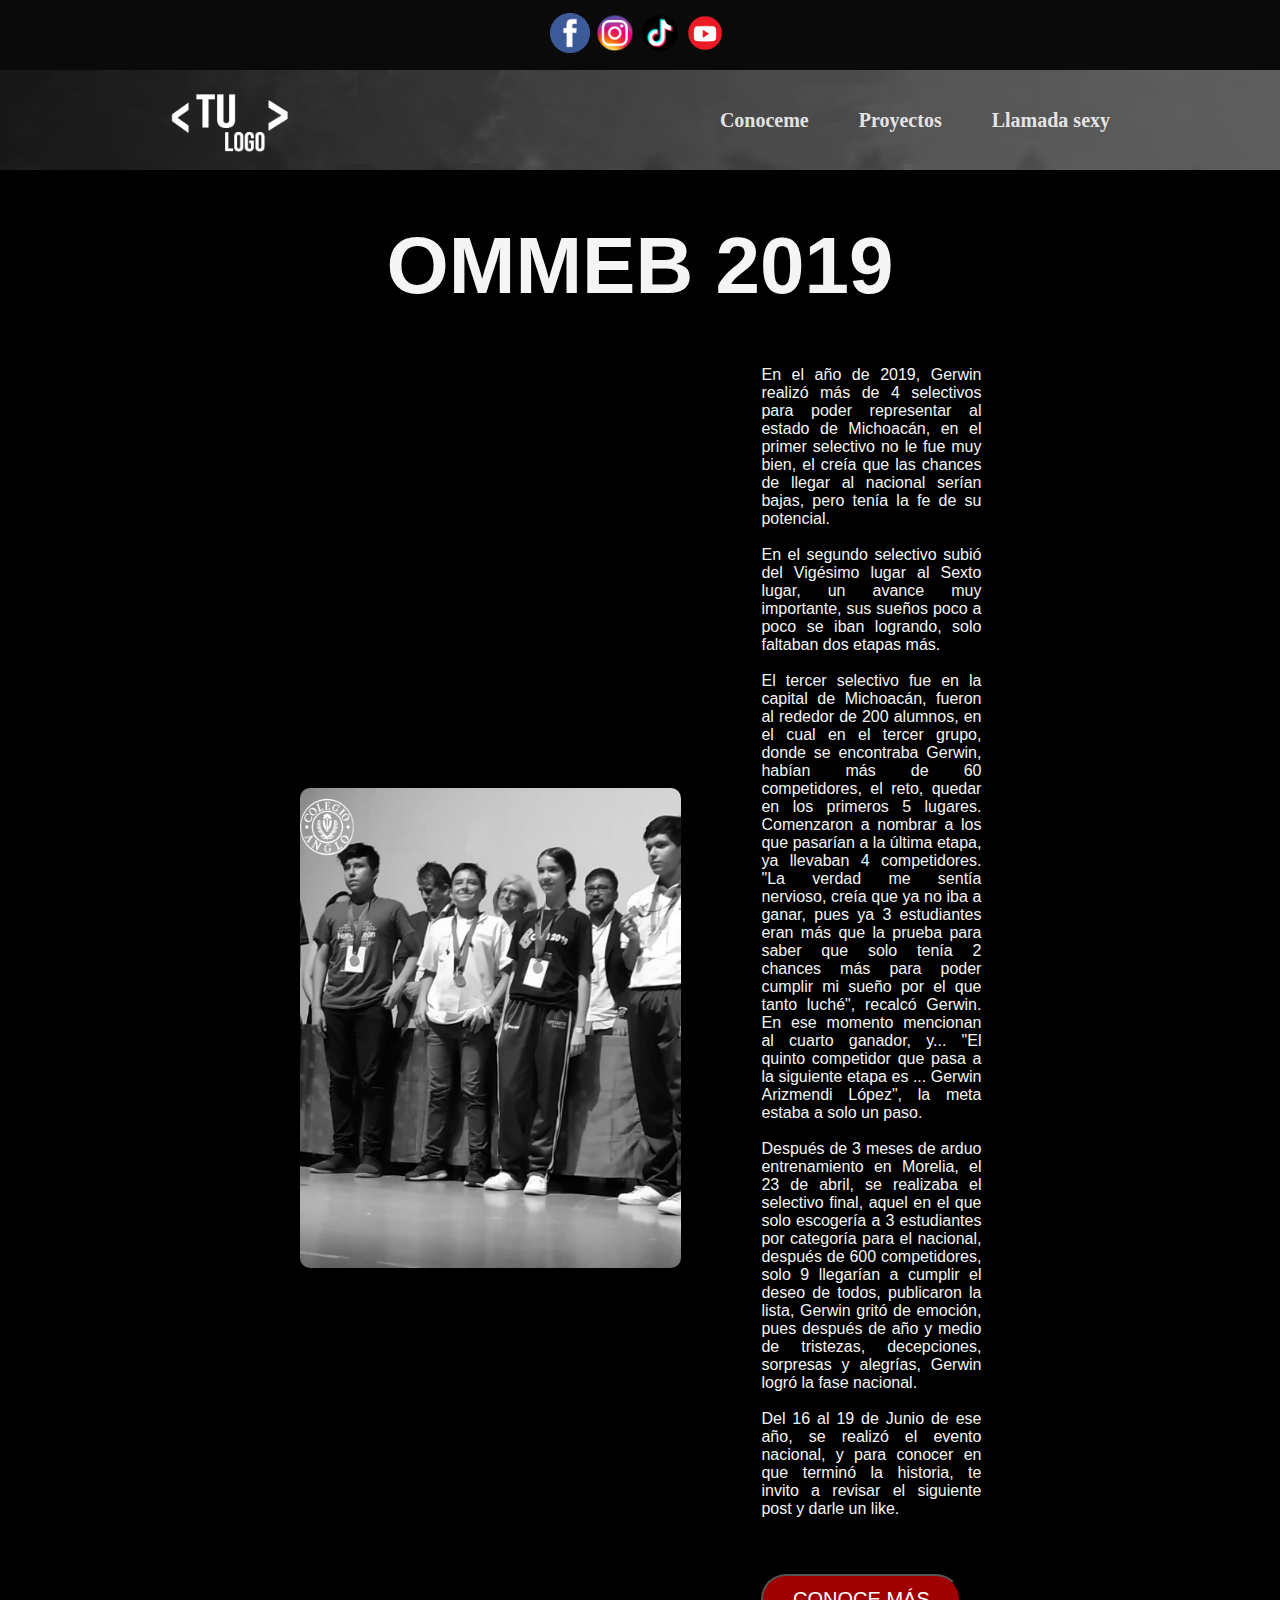
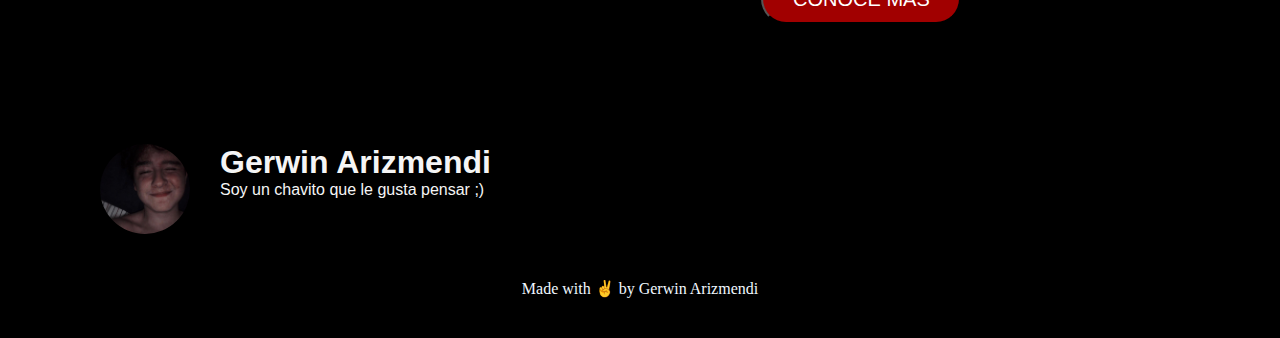
<file: OMMEB.html>
<!DOCTYPE html>
<html lang="en">
<head>
    <meta charset="UTF-8">
    <meta http-equiv="X-UA-Compatible" content="IE=edge">
    <meta name="viewport" content="width=device-width, initial-scale=1.0">
    <title>Document</title>
    <link rel="stylesheet" href="estilos.css">
</head>
<body class="cuerpo">
    <header>
        <section class="Redessociales">
            <a href="https://www.facebook.com"><img src="facebook.png" alt=""
                class="redessociales_logo"></a>
                <p> </p>
             <a href="https://www.instagram.com"><img src="instagram.png" alt=""
                 class="redessociales_logo"></a>
            <p>  </p>
            <a href="https://www.tiktok.com"><img src="tik tok.png" alt=""
                 class="redessociales_logo"></a>
                <p> </p>
             <a href="https://www.youtube.com"><img src="youtube.png" alt=""
                class="redessociales_logo"></a>
        </section>
    
        <section class="menuu">
            <img src="tulogo.png" alt="" class="tulogo"> 
            <ul class="menulista">
                <a href="acercademi.html" class="menu_link"><li class="menu_lista_elemento" >Conoceme</li></a>
                <a href="proyectos.html" class="menu_link"><li class="menu_lista_elemento">Proyectos </li></a>
                <a href="llamadasexy.html" class="menu_link"><li class="menu_lista_elemento">Llamada sexy</li></a>
            
            
            </ul>
    
        </section>
    </header>
        <main class="Gege">   
            <h1 class="Ge">OMMEB 2019 </h1>
        </main>        
    <main class="main3">
        <img class="mainimagen" src="sepsi.png" alt="">
        <main class="main2">
 
            <p class="biobaby"> 
                <br>
                <br>
                <br>
                <br>
                <br>
                <br>
                <br>
                <br>
            En el año de 2019, Gerwin realizó más de 4 selectivos para poder representar al estado de Michoacán, en el primer selectivo no le fue muy bien, el creía que las chances de llegar al nacional serían bajas, pero tenía la fe de su potencial.
                <br>
                <br>
            En el segundo selectivo subió del Vigésimo lugar al Sexto lugar, un avance muy importante, sus sueños poco a poco se iban logrando, solo faltaban dos etapas más.
            <br>
            <br>
            El tercer selectivo fue en la capital de Michoacán, fueron al rededor de 200 alumnos, en el cual en el tercer grupo, donde se encontraba Gerwin, habían más de 60 competidores, el reto, quedar en los primeros 5 lugares.

            Comenzaron a nombrar a los que pasarían a la última etapa, ya llevaban 4 competidores. "La verdad me sentía nervioso, creía que ya no iba a ganar, pues ya 3 estudiantes eran más que la prueba para saber que solo tenía 2 chances más para poder cumplir mi sueño por el que tanto luché", recalcó Gerwin. En ese momento mencionan al cuarto ganador, y... "El quinto competidor que pasa a la siguiente etapa es ... Gerwin Arizmendi López", la meta estaba a solo un paso.
            <br>
            <br>
            Después de 3 meses de arduo entrenamiento en Morelia, el 23 de abril, se realizaba el selectivo final, aquel en el que solo escogería a 3 estudiantes por categoría para el nacional, después de 600 competidores, solo 9 llegarían a cumplir el deseo de todos, publicaron la lista, Gerwin gritó de emoción, pues después de año y medio de tristezas, decepciones, sorpresas y alegrías, Gerwin logró la fase nacional.
            <br>
            <br>
            Del 16 al 19 de Junio de ese año, se realizó el evento nacional, y para conocer en que terminó la historia, te invito a revisar el siguiente post y darle un like.
            <br>
            <br>
            
            </p>
               <br>
                <a class="a" href= https://facebook.com/colegioanglolzc/posts/1318334758329937?comment_id=1319479628215450&comment_tracking=%7B%22tn%22%3A%22R%22%7D>
                    <button class="main_button"> CONOCE MÁS </button>
                </a> 
            </main>
</main>
        <main>
            <main class="maintodo">
                <main class="imaginacion">
                    <img src="presen.jpg" alt="" class="mainimagen8">
               </main>
              <main class="tecs">
                  <h1> Gerwin Arizmendi</h1>
                  <p>Soy un chavito que le gusta pensar ;)</p>
               </main>
            </main>
        </main>
    
    </main>
    
    
        <footer class="footer">
        <p class="footer_p"> Made with &#9996 by Gerwin Arizmendi</p>
        </footer>

</body>
</html>
</file>
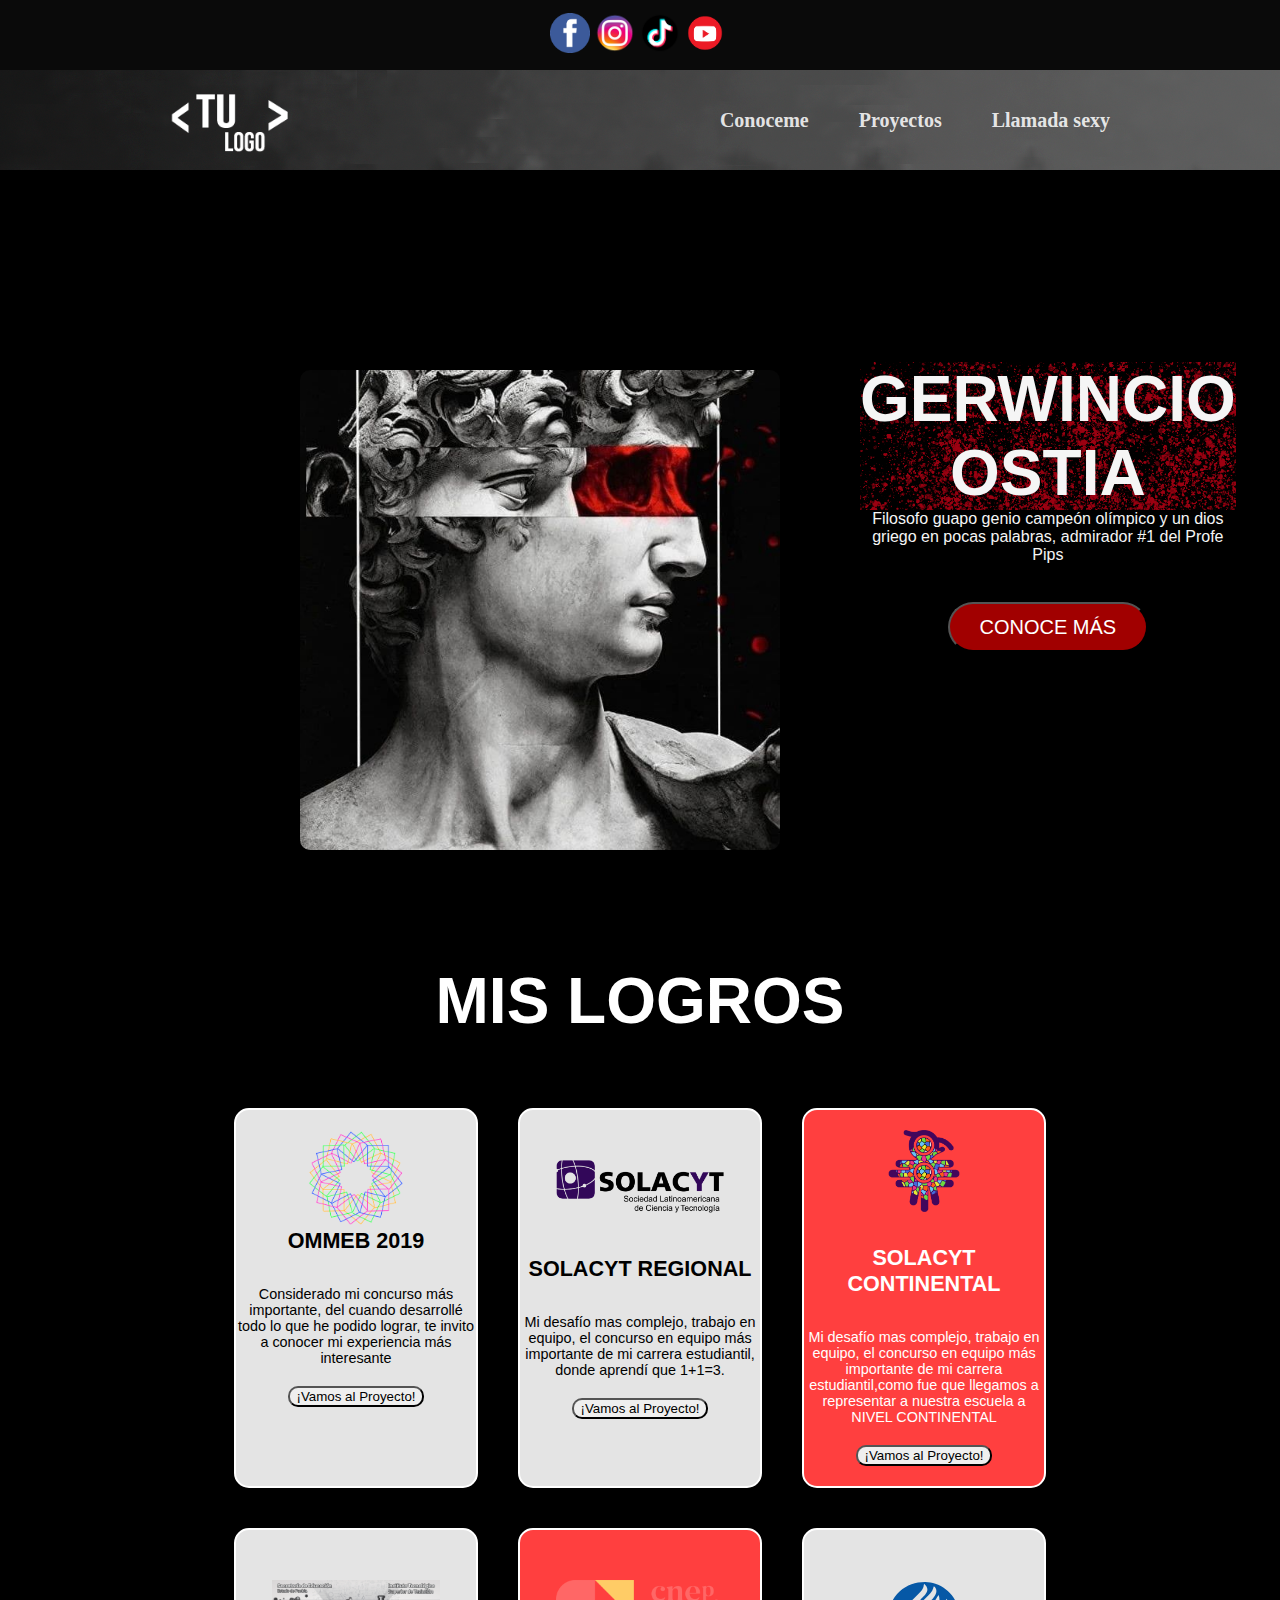
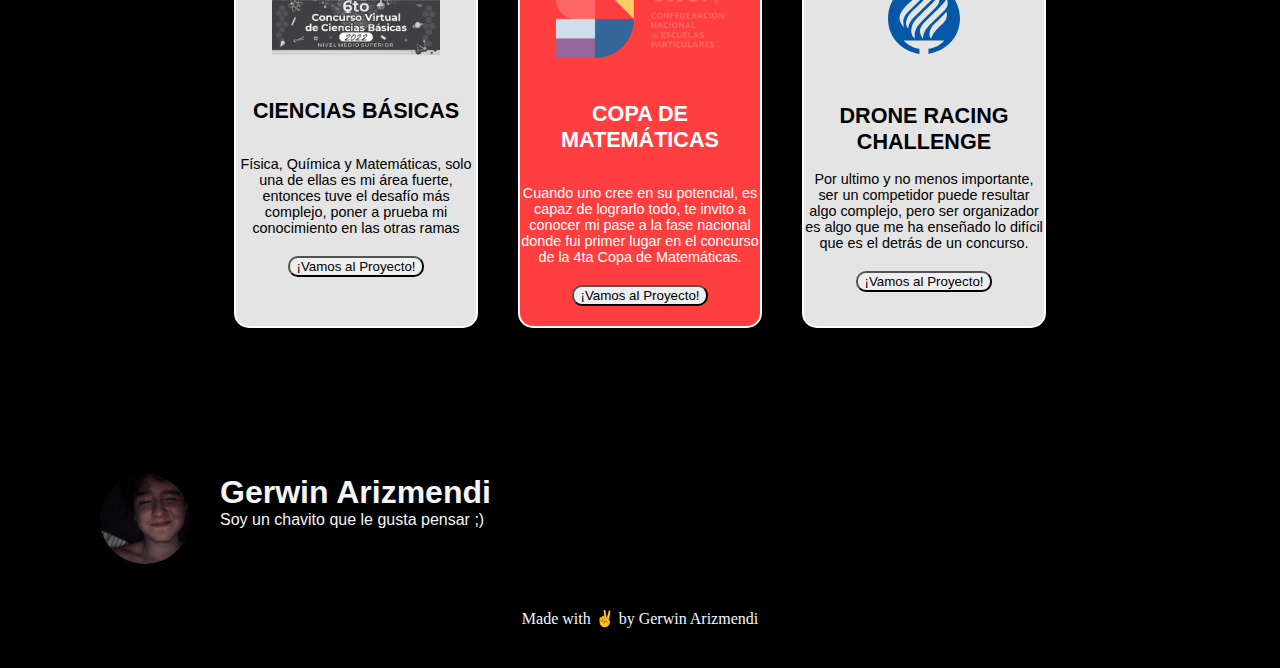
<file: proyectos.html>
<!DOCTYPE html>
<html lang="en">
<head>
    <meta charset="UTF-8">
    <meta http-equiv="X-UA-Compatible" content="IE=edge">
    <meta name="viewport" content="width=device-width, initial-scale=1.0">
    <title>Proyecto Página web</title>
    <link rel="stylesheet" href="estilos.css">
</head>
<body>   
<header>
    <section class="Redessociales">
        <a href="https://www.facebook.com"><img src="facebook.png" alt=""
            class="redessociales_logo"></a>
            <p> </p>
         <a href="https://www.instagram.com"><img src="instagram.png" alt=""
             class="redessociales_logo"></a>
        <p>  </p>
        <a href="https://www.tiktok.com"><img src="tik tok.png" alt=""
             class="redessociales_logo"></a>
            <p> </p>
         <a href="https://www.youtube.com"><img src="youtube.png" alt=""
            class="redessociales_logo"></a>
    </section>

    <section class="menuu">
        <img src="tulogo.png" alt="" class="tulogo"> 
        <ul class="menulista">
            <a href="acercademi.html" class="menu_link"><li class="menu_lista_elemento" >Conoceme</li></a>
            <a href="#Proyectos" class="menu_link"><li class="menu_lista_elemento">Proyectos </li></a>
            <a href="llamadasexy.html" class="menu_link"><li class="menu_lista_elemento">Llamada sexy</li></a>
        
        
        </ul>

    </section>
</header>


<main class="main">
    <main class="im">
    <img class="mainimagen" src="jc.jfif" alt="">
    </main>
    <main class="main2">
        
        <main class="soriano">
            <h1> GERWINCIO OSTIA</h1> 
        </main>
        <p> Filosofo guapo genio campeón olímpico y un dios griego en pocas palabras, admirador #1 del Profe Pips </p>
            <br>

            <a href= https://www.youtube.com/watch?v=a5rlgE6dcBY>
                <button class="main_button"> CONOCE MÁS </button>
            </a>
        
        </main>

</main>
<main class="maintwo" id="Proyectos">
    <main class="soriano2">
        <h1> MIS LOGROS</h1> 
    </main>
    <section class="contenedorCards">
        <article class="card">
            <img src="ommeb.png" alt="" class="cardimg">
            <h2>OMMEB 2019</h2>
            <br>
            <br>
            <p>Considerado mi concurso más importante, del cuando desarrollé todo lo que he podido lograr, te invito a conocer mi experiencia más interesante </p>
            <a href="OMMEB.html">
                <button class="buttoncito">¡Vamos al Proyecto!</button>
            </a>
        </article>
        <article class="card">
            <img src="solacyt.png" alt="" class="cardimg2">
            <h2>SOLACYT REGIONAL</h2>
            <br>
            <br>
            <p> </p>
            <p>Mi desafío mas complejo, trabajo en equipo, el concurso en equipo más importante de mi carrera estudiantil, donde aprendí que 1+1=3. </p>
            <a href="Solacyt.html">
                <button class="buttoncito">¡Vamos al Proyecto!</button>
            </a>
        </article>
        <article class="card2">
            <img src="continental.png" alt="" class="cardimg3">
            <h2>SOLACYT CONTINENTAL</h2>
            <p> 
                <br>
                <br>
                Mi desafío mas complejo, trabajo en equipo, el concurso en equipo más importante de mi carrera estudiantil,como fue que llegamos a representar a nuestra escuela a NIVEL CONTINENTAL</p>
            <a href="continental.html">
                <button class="buttoncito">¡Vamos al Proyecto!</button>
            </a>
        </article>
    </section>
    <section class="contenedorCards">

    <article class="card">
        <img src="cb.jpg" alt="" class="cardimg2">
        <h2>CIENCIAS BÁSICAS</h2>
        <br>
        <br>
        <p>Física, Química y Matemáticas, solo una de ellas es mi área fuerte, entonces tuve el desafío más complejo, poner a prueba mi conocimiento en las otras ramas</p>
        <a href="cienciasbasicas.html">
            <button class="buttoncito">¡Vamos al Proyecto!</button>
        </a>
    </article>
    <article class="card2">
        <img src="cnep.png" alt="" class="cardimg2">
        <h2>COPA DE MATEMÁTICAS</h2>
        <br>
        <br>
        <p> </p>
        <p>Cuando uno cree en su potencial, es capaz de lograrlo todo, te invito a conocer mi pase a la fase nacional donde fui primer lugar en el concurso de la 4ta Copa de Matemáticas.</p>
        <a href="copamate.html">
            <button class="buttoncito">¡Vamos al Proyecto!</button>
        </a>
    </article>
    <article class="card">
        <br>
        <br>
        <img src="tec.svg" alt="" class="cardimg3">
        <br>
        <br>
        <h2>DRONE RACING CHALLENGE</h2>
        <br>
        <p>Por ultimo y no menos importante, ser un competidor puede resultar algo complejo, pero ser organizador es algo que me ha enseñado lo difícil que es el detrás de un concurso.</p>
        <a href="drc.html">
            <button class="buttoncito">¡Vamos al Proyecto!</button>
        </a>
    </article>
    </section>
    <br>
    <br>
    <br><br>
    <br>
    <br>
    <br>
    
    <main>
        <main class="maintodo">
            <main class="imaginacion">
                <img src="presen.jpg" alt="" class="mainimagen8">
           </main>
          <main class="tecs">
              <h1> Gerwin Arizmendi</h1>
              <p>Soy un chavito que le gusta pensar ;)</p>
           </main>
        </main>
    </main>

</main>


    <footer class="footer">
    <p class="footer_p"> Made with &#9996 by Gerwin Arizmendi</p>
    </footer>

</body>
</html>
</file>
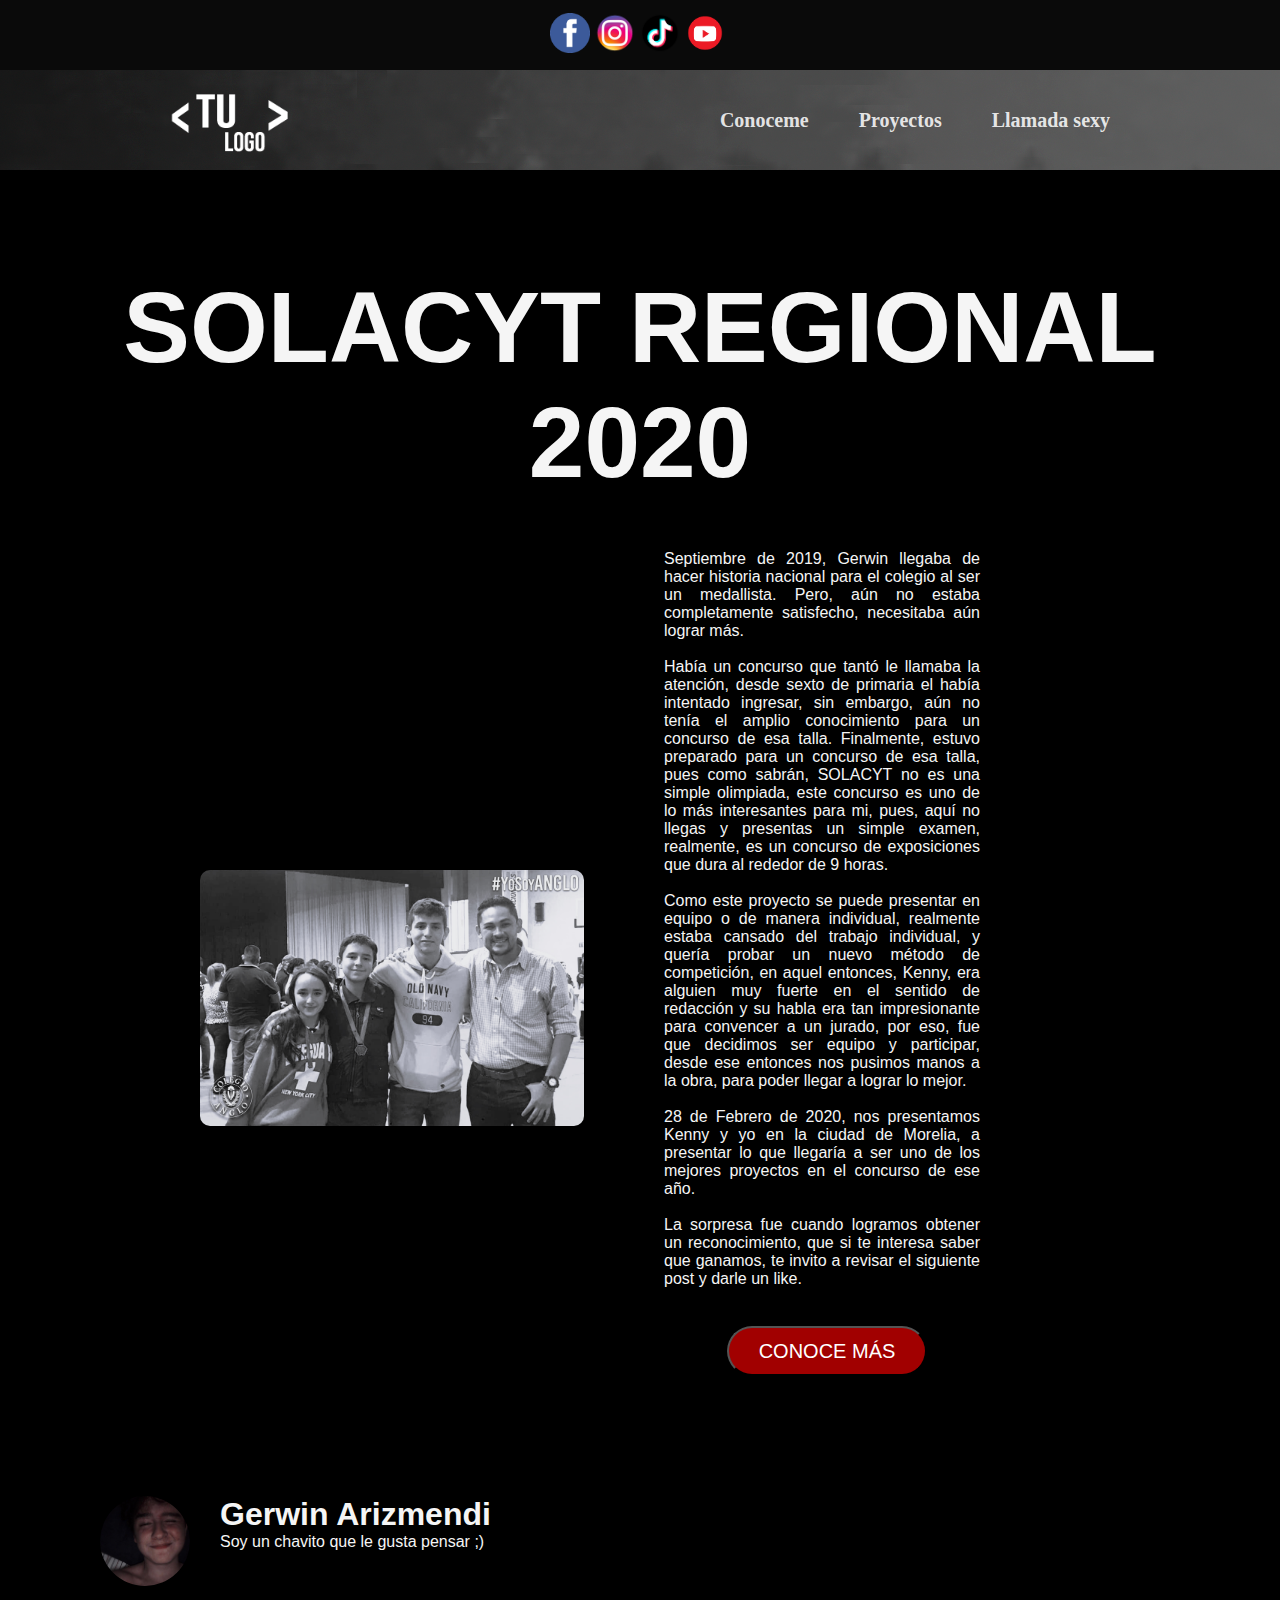
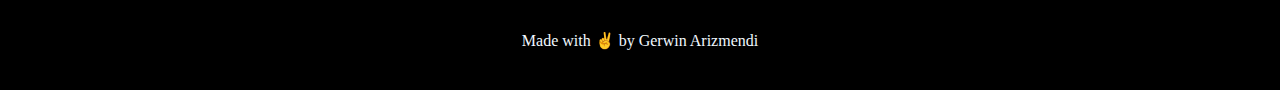
<file: Solacyt.html>
<!DOCTYPE html>
<html lang="en">
<head>
    <meta charset="UTF-8">
    <meta http-equiv="X-UA-Compatible" content="IE=edge">
    <meta name="viewport" content="width=device-width, initial-scale=1.0">
    <title>Document</title>
    <link rel="stylesheet" href="estilos.css">
</head>
<body class="cuerpo">
    <header>
    <section class="Redessociales">
        <a href="https://www.facebook.com"><img src="facebook.png" alt=""
            class="redessociales_logo"></a>
            <p> </p>
         <a href="https://www.instagram.com"><img src="instagram.png" alt=""
             class="redessociales_logo"></a>
        <p>  </p>
        <a href="https://www.tiktok.com"><img src="tik tok.png" alt=""
             class="redessociales_logo"></a>
            <p> </p>
         <a href="https://www.youtube.com"><img src="youtube.png" alt=""
            class="redessociales_logo"></a>
    </section>

    <section class="menuu">
        <img src="tulogo.png" alt="" class="tulogo"> 
        <ul class="menulista">
            <a href="acercademi.html" class="menu_link"><li class="menu_lista_elemento" >Conoceme</li></a>
            <a href="proyectos.html" class="menu_link"><li class="menu_lista_elemento">Proyectos </li></a>
            <a href="llamadasexy.html" class="menu_link"><li class="menu_lista_elemento">Llamada sexy</li></a>
        
        
        </ul>

    </section>
</header>
    <main>
    <h1 class="Ge2">SOLACYT REGIONAL 2020 </h1>
    </main>
    <main class="main3">
        <img class="mainimagen2" src="solasiuu.jpg" alt="">
        <main class="main2">
        <main class="Gege">   
        </main>     
        <br>
        <br>
        <br>
        <br>
        <br>
            <p class="biobaby"> 
            Septiembre de 2019, Gerwin llegaba de hacer historia nacional para el colegio al ser un medallista. Pero, aún no estaba completamente satisfecho, necesitaba aún lograr más.
            <br>
            <br>
            Había un concurso que tantó le llamaba la atención, desde sexto de primaria el había intentado ingresar, sin embargo, aún no tenía el amplio conocimiento para un concurso de esa talla. Finalmente, estuvo preparado para un concurso de esa talla, pues como sabrán, SOLACYT no es una simple olimpiada, este concurso es uno de lo más interesantes para mi, pues, aquí no llegas y presentas un simple examen, realmente, es un concurso de exposiciones que dura al rededor de 9 horas.
            <br>
            <br>
            Como este proyecto se puede presentar en equipo o de manera individual, realmente estaba cansado del trabajo individual, y quería probar un nuevo método de competición, en aquel entonces, Kenny, era alguien muy fuerte en el sentido de redacción y su habla era tan impresionante para convencer a un jurado, por eso, fue que decidimos ser equipo y participar, desde ese entonces nos pusimos manos a la obra, para poder llegar a lograr lo mejor.
            <br>
            <br>
            28 de Febrero de 2020, nos presentamos Kenny y yo en la ciudad de Morelia, a presentar lo que llegaría a ser uno de los mejores proyectos en el concurso de ese año.
            <br>
            <br>
            La sorpresa fue cuando logramos obtener un reconocimiento, que si te interesa saber que ganamos, te invito a revisar el siguiente post y darle un like.
        
            </p>
                <br>
                <a href=https://www.facebook.com/colegioanglolzc/posts/pfbid034jrFxp8bmN9hgFV5YKpxkfoyKskBnh8y4B5EsVt82pTMC7NLJYdh61K8ZfmWYnfFl><button class="main_button3"> CONOCE MÁS </button>
                </a>
            </main>
</main>
        <main>
            <main class="maintodo">
                <main class="imaginacion">
                    <img src="presen.jpg" alt="" class="mainimagen8">
               </main>
              <main class="tecs">
                  <h1> Gerwin Arizmendi</h1>
                  <p>Soy un chavito que le gusta pensar ;)</p>
               </main>
            </main>
        </main>
    
    </main>
    
    
        <footer class="footer">
        <p class="footer_p"> Made with &#9996 by Gerwin Arizmendi</p>
        </footer>
</body>
</html>
</file>
<file: estilos2.css>
.fondo{
    background-color: black;
    background-image: url(coldplay.jpg); 
    background-size:100%;   
    display: flex;
    margin: 0px;
    height: 900px;
}
.principal{
    width: 50%;
    margin-left: auto;
    margin-right: auto;
    color: white;
    text-align: center;
    font-family: sans-serif;
    margin-top: auto;
    margin-bottom: auto;

}
.principal_linea{
    font-size: 15px;
}
.principal_title{
    font-size: 40px;
    font-family: 'Gill Sans', 'Gill Sans MT', Calibri, 'Trebuchet MS', sans-serif;
}
.fondo2{
        background-color: rgb(33, 33, 33); 
        background-size:100%;   
        display: flex;
        margin: 0px;
        height: 900px;
}
.principal2{
    width: 50%;
    margin-left: auto;
    margin-right: auto;
    color: white;
    text-align: center;
    font-family:Arial, Helvetica, sans-serif;
    margin-top: 20px;
    margin-bottom: auto;

}
.principal_title2{
    font-size: 40px;
}
.principal_linea2{
    font-family: Arial, Helvetica, sans-serif;
    font-size: 20px;
}
.main_button{
    width: 200px;
    height: 70px;
    margin-top: 20px;
    margin-bottom: 20px;
    background-color: rgb(141, 0, 0);
    color: rgb(255, 255, 255);
    font-size: 20px;
    cursor: pointer;
    font-family: sans-serif;
    border: none;
    
}
.fondo3{
    background-color: whitesmoke; 
    background-size:100%;   
    display: flex;
    margin: 0px;
    height: 900px;
    color: rgb(44, 44, 44);
}
.principal3{
    width: 50%;
    margin-left: auto;
    margin-right: auto;
    color: rgb(44, 44, 44);
    text-align: center;
    font-family:Arial, Helvetica, sans-serif;
    margin-top: 20px;
    margin-bottom: auto;

}
.principal_title2{
    font-size: 40px;
}
.principal_linea2{
    font-family: Arial, Helvetica, sans-serif;
    font-size: 20px;
}
.popi{
    margin-top: 60px;
}
.main_button2{
    width: 100px;
    height: 50px;
    margin-top: 20px;
    margin-bottom: 20px;
    background-color: rgb(1, 0, 53);
    color: rgb(255, 255, 255);
    font-size: 15px;
    cursor: pointer;
    font-family: sans-serif;
    border: none;
    
}
.fondo4{
    background-color: black;
    background-image: url(music.jpg); 
    background-size:100%;   
    display: flex;
    margin: 0px;
    height: 400px;
}
.main{
    display: flex ;
    align-items: center;
    background-color: whitesmoke;
    margin-top: 50px;
    font-family: sans-serif;
    margin-left :200px;
    margin-right: 100px;
    margin-bottom: 150px;
}
.mainimagen{
    width: 250px;
    margin-left: 25px;
    margin-right: 50px;
}

.soriano{
    margin-right: 150px;
}
.mainimagen{
    width: 250px;
    margin-left: 25px;
}
.footer{
    background-color: rgb(0, 0, 0);
    height: 100px;
    display: flex;
    justify-content: center;
    align-items: center;
    color: aliceblue;
    font-family: Arial, Helvetica, sans-serif;
    margin-top: -100px;
}
.bodi{
    margin: 0px;
}
</file>
<file: estilos.css>
*{
    margin: 0px;
}
.fondoindex{
    background-color: #000000;
    background-size:100%;
    display: flex;
    margin-top: 10%;
    
}
.soriano{
    color: whitesmoke;
}

.principal{
    width: 50%;
    margin-left: auto;
    margin-right: auto;
    color: white;
    text-align: center;
    font-family: 'Gill Sans', 'Gill Sans MT', Calibri, 'Trebuchet MS', sans-serif;
}
.principal_linea{
    font-size: 40px;
}
.principal_title{
    font-size: 60px;
    font-family: 'Gill Sans', 'Gill Sans MT', Calibri, 'Trebuchet MS', sans-serif;
}

.principal_button2{
    width: 200px;
    height: 50px;
    margin-top: 20px;
    margin-bottom: 20px;
    background-color: rgb(109, 109, 109);
    color: white;
    font-size: 20px;
    border: none;
    border-radius: 10px;
    cursor: pointer;

}
.Redessociales{
    color: white;
    background-color:#0a0a0a;
    display: flex;
    justify-content: center;
    align-items: center;
    height: 70px;
    

}
.Redessociales4{
    color: white;
    background-color:#000000;
    display: flex;
    justify-content: center;
    align-items: center;
    height: 70px;
    

}
.redessociales_logo{
    height: 40px;
    margin-right: 5px;
}
.redessociales_logo2{
    height: 20px;
    margin-right: 5px;
}
.menuu{
    background-image: url(BG.png);
    background-size: 1920px;
    height: 100px;
    display: flex;
    justify-content: space-around;
    align-items: center;

}

.tulogo{
    width: 120px
}

.menu_logo{
    height: 80px;
}
.menulista{
    display: flex;
    
}
.menu_lista_elemento{
    margin-left: 50px;
    font-family:Cambria, Cochin, Georgia, Times, 'Times New Roman', serif;
    font-size: 20px;
    list-style: none;
    font-weight: bold;
    color: rgba(255, 255, 255, 0.868);
}

.menu_link:link{
    text-decoration: none;
}


.footer{
    background-color: rgb(0, 0, 0);
    height: 100px;
    display: flex;
    justify-content: center;
    align-items: center;
    color: aliceblue;
    font-family: cursive;
}

.main{
    display: flex ;
    background-color: #000000;
    align-items: center;
    color:white;
}
.main{
    display: flex ;
    background-color: #000000;
    align-items: center;
    color:white;
}
.maintwo{
    background-color: #000000;
    color:white;
}

.mainimagen{
    height: 480px;
    margin: 200px;
    border-radius: 10px;
    margin-left: 300px;
    

}
.mainimagen4{
    height: 80px;
    margin: 50px;
    border-radius: 90px;
    margin-left: 300px;
}
.mainimagen2{
    height: 30%;
    margin: 200px;
    border-radius: 10px;
    margin-left: 200px;
    width: 30%;
}   

.main2{
    text-align:center;
    margin: 100px;
    font-family: 'Segoe UI', Tahoma, Geneva, Verdana, sans-serif;
    color: whitesmoke;
    margin-left: -120px;
    margin-top: 0px;
    margin-top: -90PX;
    
}
.main3{
    display: flex ;
    align-items:center;

}
.biobaby{
    text-align: justify;
    margin-right: 200px;
}
main
.main_button{
    width: 200px;
    height: 50px;
    margin-top: 20px;
    margin-bottom: 20px;
    background-color: rgb(161, 0, 0);
    color: rgb(255, 255, 255);
    font-size: 20px;
    border-radius: 75px;
    cursor: pointer;
    font-family: 'Gill Sans', 'Gill Sans MT', Calibri, 'Trebuchet MS', sans-serif;
    
}
.main_button2{
    width: 200px;
    height: 50px;
    margin-top: 20px;
    margin-bottom: 20px;
    background-color: rgb(161, 0, 0);
    color: rgb(255, 255, 255);
    font-size: 20px;
    border-radius: 75px;
    cursor: pointer;
    justify-content: center;
    align-items: center;

}
.main_button3{
    width: 200px;
    height: 50px;
    margin-top: 20px;
    margin-bottom: 20px;
    background-color: rgb(161, 0, 0);
    color: rgb(255, 255, 255);
    font-size: 20px;
    border-radius: 75px;
    cursor: pointer;
    justify-content: center;
    align-items: center;
    margin-left: -190px;
}
.a{
    align-items: center;
    justify-content: center;
    margin-right: 220px;
}
.foto_yo{
    height: 250px;
}

.contenedorCards{
    display:flex;
    justify-content: center;
    margin:0 20px;
    padding: 20px;
}

.card{
    border: 2px solid rgb(255, 255, 255);
    width: 20%;
    text-align: center;
    margin:0 20px ; 
    /* Primer valor para margen superior e inferior y segundo valor para izquierdo o derecho ; */
    font-family: 'Gill Sans', 'Gill Sans MT', Calibri, 'Trebuchet MS', sans-serif;
    border-radius: 15px;
    font-size: 90%;
    background-color: rgb(228, 228, 228);
    color: rgb(0, 0, 0);

}

.cardimg{
    width: 80%;
    margin-top: 20px;
    width: 40%;

}
.cardimg2{
    width: 80%;
    margin-top: 50px;
    margin-bottom: 40px;
    width: 70%;


}
.cardimg3{
    width: 80%;
    margin-top: 20px;
    margin-bottom: 30px;
    width: 30%;

}

.buttoncito{

    margin-top: 20px;
    margin-bottom: 20px;
    border-radius: 10px;
    cursor: pointer;

}
.cuerpo{
    background-color: rgb(0, 0, 0);
}
.card2{
    border: 2px solid rgb(255, 255, 255);
    width: 20%;
    text-align: center;
    margin:0 20px ; 
    /* Primer valor para margen superior e inferior y segundo valor para izquierdo o derecho ; */
    font-family: 'Gill Sans', 'Gill Sans MT', Calibri, 'Trebuchet MS', sans-serif;
    border-radius: 15px;
    font-size: 90%;
    background-color: rgb(255, 63, 63);
    color: rgb(255, 255, 255);
}
.Gege{
    font-size: 250%;
    color: whitesmoke;
    justify-content: center;
    align-items: center;
    text-align: center;
    margin-top: 50px;|
    margin-bottom: -50px;
    font-family: 'Segoe UI', Tahoma, Geneva, Verdana, sans-serif;
}
.soriano{
    font-size: 200%;
    background-image: url(fondo.png);
    background-size: 500px;
}
.im{
    border-radius: 0px;
}
.Ge2{
font-size: 100px;
color: whitesmoke;
text-align: center;
font-family: 'Segoe UI', Tahoma, Geneva, Verdana, sans-serif;
margin-top: 100px;
}
.soriano2{
    font-size: 200%;
    text-align: center;
    margin-bottom: 50px;
    margin-top: -90PX;
    font-family: 'Segoe UI', Tahoma, Geneva, Verdana, sans-serif;
}
.ppp{
    font-size: 70px;
}
.Gege2{
    font-size: 10px;
    margin-bottom: -50px;
}
.mainimagen8{
    border-radius: 90px;
    height: 90px;
    margin-right: 0px;
    margin-left: 100px;
}
.biobaby3{
    font-size: 10px;
    margin-top: 5px
}
.main7{
    margin: 200px;
    margin-top: 10px;
    display: flex;
}
.Gege4{
    margin-left: -1000px;
}
.maintodo{
    display: flex;
    margin-bottom: 0px;
}
.tecs{
    margin-left: 30px;
    font-family: 'Segoe UI', Tahoma, Geneva, Verdana, sans-serif;
    color: whitesmoke;
}
.poiop{
    background-color: #000000;
}
.ls{
    height: 240px;
    justify-content: center;
    align-items: center;
    text-align: center;
    margin: 190px;
    margin-left: 640px;
    margin-bottom: 70px;
}
.lst{
    color: whitesmoke;
    text-align: center;
    margin-bottom:40px;
    font-family: 'Gill Sans', 'Gill Sans MT', Calibri, 'Trebuchet MS', sans-serif;
}
</file>
